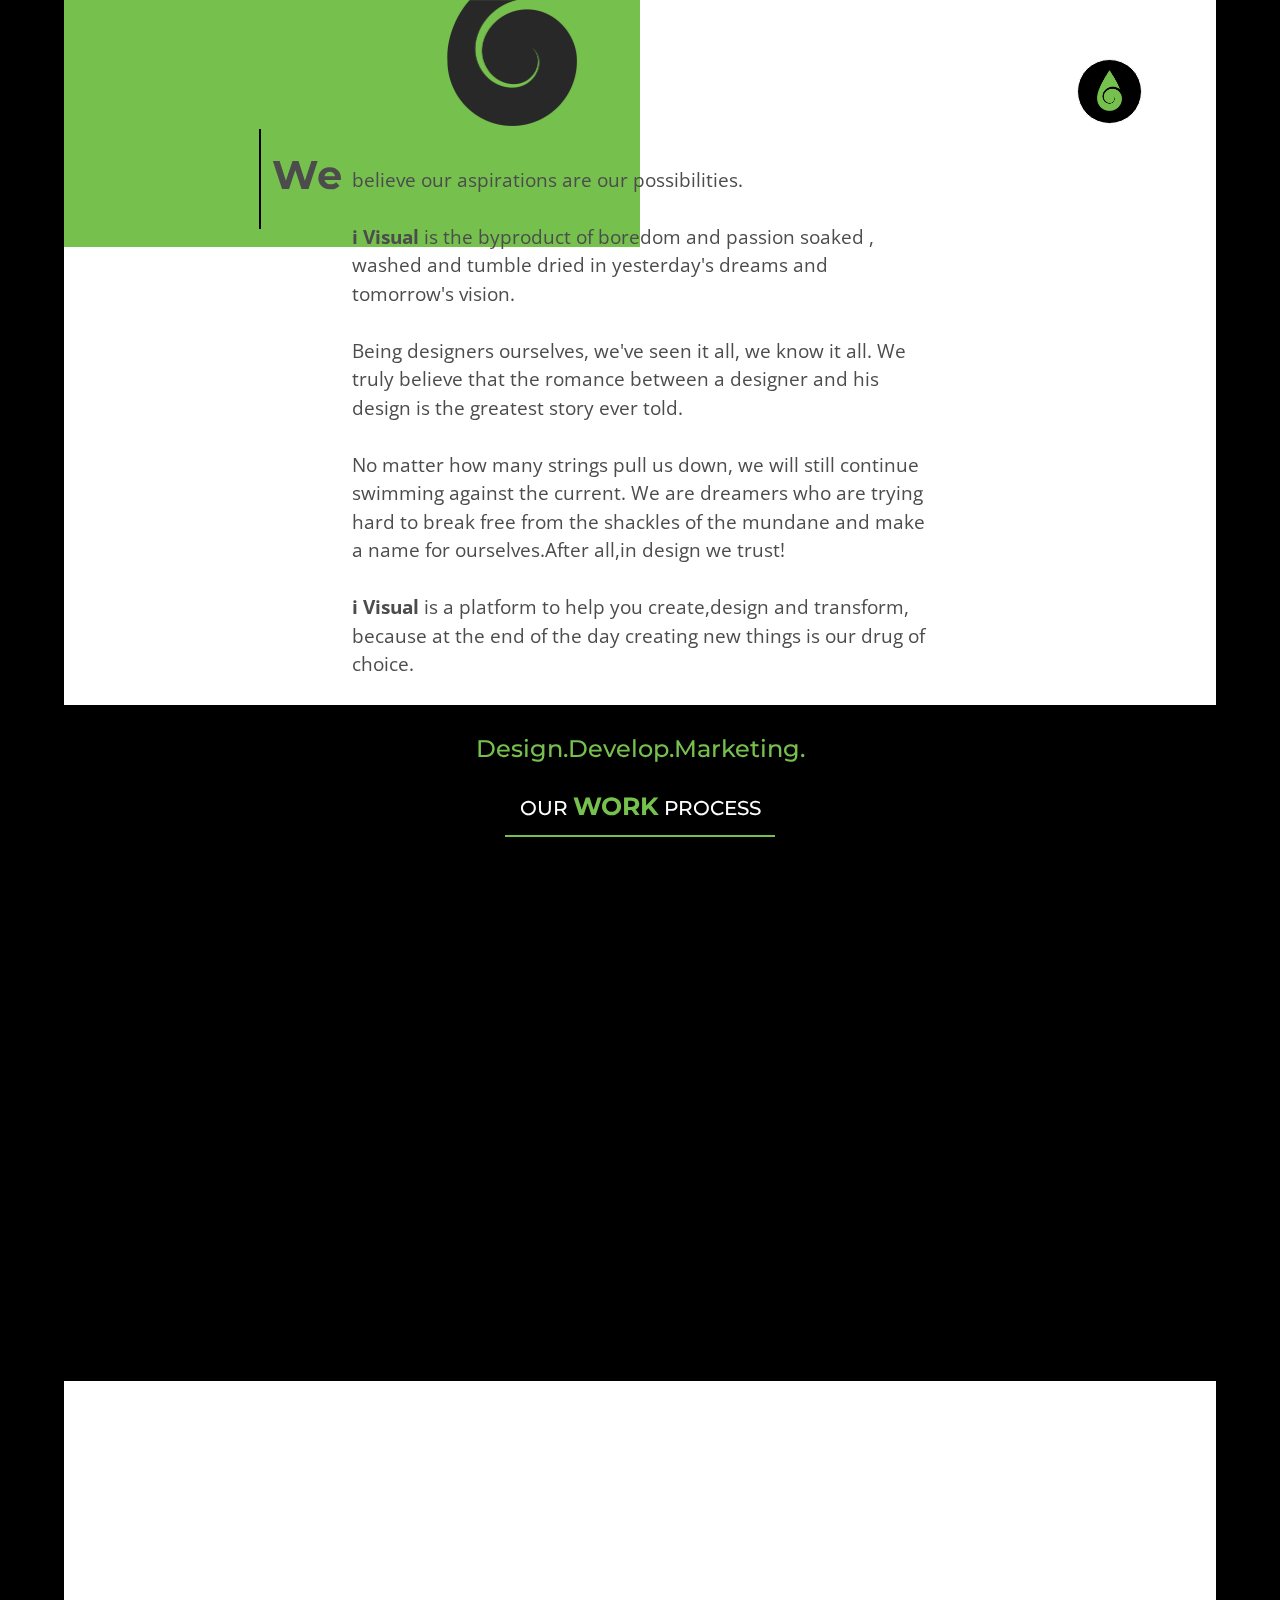
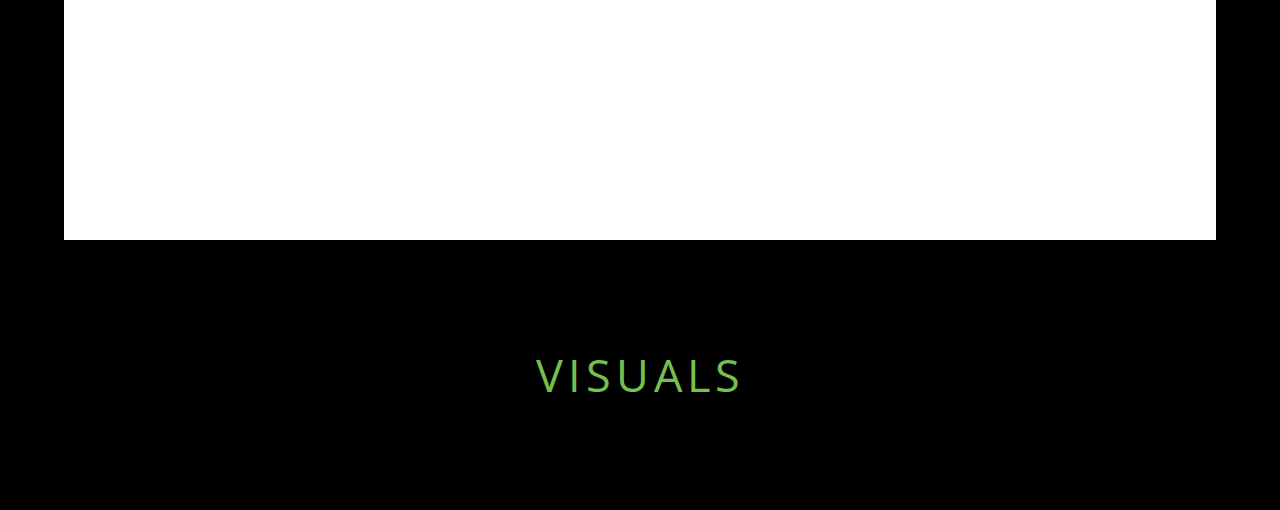
<file: about.html>
<html>
<head>
  <meta name="viewport" content="width=device-width, initial-scale=1.0">
  <title>I Visual | We do</title>

      <!-- favicon -->

<link rel="apple-touch-icon" sizes="180x180" href="images/apple-touch-icon.png">
<link rel="icon" type="image/png" sizes="32x32" href="images/favicon-32x32.png">
<link rel="icon" type="image/png" sizes="16x16" href="images/favicon-16x16.png">
<link rel="manifest" href="images/site.webmanifest">
<link rel="mask-icon" href="images/safari-pinned-tab.svg" color="#5bbad5">
<meta name="msapplication-TileColor" content="#da532c">
<meta name="theme-color" content="#ffffff"> 
  
  <!-- CSS -->
  <link rel="stylesheet" type="text/css" href="css/bootstrap.min.css">
  <link rel="stylesheet" type="text/css" href="css/style.css">
  <link rel="stylesheet" type="text/css" href="css/mediaquery.css">
  <link rel="stylesheet" type="text/css" href="css/animate.min.css">
  <link rel="stylesheet" type="text/css" href="https://stackpath.bootstrapcdn.com/font-awesome/4.7.0/css/font-awesome.min.css">
  <link rel="stylesheet" href="css/aos.css" />
  <link href="https://fonts.googleapis.com/css2?family=Roboto&display=swap" rel="stylesheet">
<link href="https://fonts.googleapis.com/css2?family=Open+Sans&display=swap" rel="stylesheet">
<link href="https://fonts.googleapis.com/css2?family=Montserrat&display=swap" rel="stylesheet">

  <style type="text/css">
  .close-btn {
    display: none;
  }
  
  .close-btn-visible {
    display: block;
  }
  
  .smalllogo {
    display: block;
  }
  
  .smalllogohide {
    display: none;
  }
  
  .main-btn {
    border: 1px solid #fff;
  }
  
  @media only screen and (min-device-width: 768px) and (max-device-width: 1024px) {
    .subbanner1 {
      width: 60%;
      padding-bottom: 70px;
    }
  }
  </style>
</head>

<body>
  <!--  BANNER  -->
  <div class="wedopage">
    <div id="scroll1" class="banner2">
      <div class="colouredbanner"></div> <img src="images/blackicon.png">
      <div data-aos="zoom-in" data-aos-duration="2000" class="subbanner1">
        <h1 class="we"><strong>We</strong></h1>
        <p>believe our aspirations are our possibilities.
          <br>
          <br> <strong>i Visual</strong> is the byproduct of boredom and passion soaked , washed and tumble dried in yesterday's dreams and tomorrow's vision.
          <br>
          <br> Being designers ourselves, we've seen it all, we know it all. We truly believe that the romance between a designer and his design is the greatest story ever told.
          <br>
          <br> No matter how many strings pull us down, we will still continue swimming against the current. We are dreamers who are trying hard to break free from the shackles of the mundane and make a name for ourselves.After all,in design we trust!
          <br>
          <br> <strong>i Visual</strong> is a platform to help you create,design and transform, because at the end of the day creating new things is our drug of choice. </p>
      </div>
    </div>
    <!--  WORKPROCESS CHART   -->
    <div id="scroll2" class="workbanner">
      <div data-aos="zoom-in" data-aos-duration="2000" class="work">
        <h4>Design.Develop.Marketing.</h4>
        <h5>OUR <b>WORK</b> PROCESS</h5>
        <div class="workborder"></div>
      </div>
      <div class="workprocess">
        <div class="container">
          <div class="row">
            <div data-aos="fade-right" data-aos-duration="2000" class="col-sm-6">
              <div class="brief">
                <h4>BRIEFING <img src="images/greenicon.png" style="width: 18px;height: 18px;position: relative;left: 23px;top: -3px;"></h4>
                <div class="hl1"></div>
                <p>i visual Makes a deep briefing about your vision and mission and also finds smooth way to travel through your dreams</p>
              </div>
              <div class="vl1"></div>
            </div>
            <div class="col-sm-6"> </div>
          </div>
        </div>
        <div class="container">
          <div class="row">
            <div class="col-sm-6"> </div>
            <div data-aos="fade-left" data-aos-duration="2000" class="col-sm-6">
              <div class="vl2"></div>
              <div class="design">
                <h4> <img src="images/greenicon.png" style="width: 18px;height: 18px;position: relative;left: -23px;top: -3px;">DESIGN</h4>
                <div class="hl2"></div>
                <p>Design is not just what it looks like and feels like. Design is how it works not only how it looks. </p>
              </div>
            </div>
          </div>
        </div>
        <div class="process2">
          <div class="container">
            <div class="row">
              <div data-aos="fade-right" data-aos-duration="2000" class="col-sm-6">
                <div class="develop">
                  <h4>DEVELOPMENT <img src="images/greenicon.png" style="width: 18px;height: 18px;position: relative;left: 22px;top: -3px;"></h4>
                  <div class="hl3"></div>
                  <p>Combination of 0's and 1's changed this world, join i visual and visualize your own combination of 0's and 1's. Make your world. </p>
                </div>
                <div class="vl3"></div>
              </div>
              <div class="col-sm-6"> </div>
            </div>
          </div>
          <div class="container">
            <div class="row">
              <div class="col-sm-6"> </div>
              <div data-aos="fade-left" data-aos-duration="2000" class="col-sm-6">
                <div class="all">
                  <h4> <img src="images/greenicon.png" style="width: 18px;height: 18px;position: relative;left: -23px;top: -3px;">ALL DONE</h4>
                  <p>Our output is what going to be a charger for your dreams. Lets hold our hands it sounds good. </p>
                </div>
              </div>
            </div>
          </div>
        </div>
      </div>
    </div>
    <!--  OUR WORKS  -->
    <div id="scroll3">
      <div class="detailsbanner">
        <div data-aos="zoom-in" data-aos-duration="2000" class="details1">
          <div class="colourbanner"></div>
          <h1>Do</h1>
          <div class="detailsborder"></div>
          <p>use design thinking and technology to create innovative, human-centered, experiences enabling our customers to achieve their business objectives.No matter the industry, device, objective or technology platform.</strong>
          </p>
        </div>
        <div class="ourworks">
          <div class="container">
            <div class="row">
              <div data-aos="fade-right" data-aos-duration="2000" class="col-sm-6">
                <div class="designworks">
                  <h4><strong>DESIGNING</strong></h4>
                  <ul>
                    <li>LOGO / BRAND IDENTITY -</li>
                    <li>DIGITAL BRANDING -</li>
                    <li>UI /UX -</li>
                    <li>CGI -</li>
                  </ul>
                </div> <img src="images/greenicon.png"> </div>
              <div data-aos="fade-left" data-aos-duration="2000" class="col-sm-6">
                <div class="developworks">
                  <h4><strong>DEVELOPMENT</strong></h4>
                  <ul>
                    <li>- WEB SITE</li>
                    <li>- WEB APPLICATION</li>
                    <li>- MOBILE APPLICATION</li>
                    <li>- ECOMMERCE</li>
                  </ul>
                </div>
              </div>
            </div>
          </div>
        </div>
      </div>
      <!--  CONTACT US   -->
      <div class="contactus">
        <div class="circletext"> <span>C</span> <span>O</span> <span>N</span> <span>T</span> <span>A</span> <span>C</span> <span>T</span> <span>U</span> <span>S</span> </div>
        <a href="contact.html"><img src="images/greenicon.png"></a>
      </div>
    </div>
    <!-- FOOTER -->
    <div class="aboutusfooter">
      <p><a href="visuals.html" class="footertext">VISUALS</a></p>
      <!-- <div class="visualborder"></div> --></div>
  </div>
  <!--     MENU BUTTON   -->
  <div id="menu" class="menu-btn">
    <div class="main-btn"></div>
    <div class="close-btn"></div>
    <div class="smalllogo"> </div>
  </div>
  <!--  MENU-BTN    -->
  <div class="menu-banner">
    <div id="banner" class="banner1">
      <div id="main" class="home">
        <div class="logo"> <img class="mainlogo" src="images/logo.png" alt="Ivisual"> <img class="sublogo" src="images/logo1.png" alt="Ivisual"> </div>
      </div>
    </div>
    <!-- NAVBAR  -->
    <div class="menu">
      <!-- Links -->
      <ul class="navbar-nav">
        <li class="nav-item"> <a class="nav-link" href="index.html">HOME</a> </li>
        <li class="active" class="nav-item"> <a class="nav-link" href="about.html">WE DO</a> </li>
        <li class="nav-item"> <a class="nav-link" href="visuals.html">VISUALS</a> </li>
        <li class="nav-item"> <a class="nav-link" href="contact.html">CONTACT US</a> </li>
      </ul>
      <div class="socialmedias">
        <ul>
          <!-- <a href="#"><li><i class="fa fa-behance-square" aria-hidden="true"></i></li></a>
 -->
          <a href="https://www.instagram.com/ivisual.in/">
            <li><i class="fa fa-instagram" aria-hidden="true"></i></li>
          </a>
          <a href="https://www.facebook.com/ivisual.in">
            <li><i class="fa fa-facebook-official" aria-hidden="true"></i></li>
          </a>
          <a href="https://www.linkedin.com/company/ivisualin">
            <li><i class="fa fa-linkedin-square" aria-hidden="true"></i></li>
          </a>
        </ul>
      </div>
    </div>
  </div>
  <!-- SCRIPTS -->
  <script src="js/jquery.min.js" ></script>
  <script src = "js/bootstrap.min.js"></script>
  <script src="js/aos.js"></script>
  <script>
  AOS.init();
  </script>
  <script type="text/javascript">
  $(document).ready(function() {
    $('.menu-btn').on('click', function() {
      $('.menu').toggleClass('visible');
      $('.menu-btn').toggleClass('visible1');
      $('.home').toggleClass('visible2');
      $('.banner1').toggleClass('hide2');
      $('.banner1').toggleClass('homepage');
      $('.main-btn').toggleClass('homepage1');
      $('.wedopage').toggleClass('wedopagehide');
      $('.menu-banner').toggleClass('menu-bannervisible');
      $('.mainlogo').toggleClass('mainlogohide');
      $('.sublogo').toggleClass('sublogovisible');
      $('.smalllogo').toggleClass('smalllogohide');
      $('.close-btn').toggleClass('close-btn-visible');
    });
  });
  </script>
  <script type="text/javascript">
  $(window).scroll(function() {
    $("#scroll1").stop().animate({
      backgroundColor: $(window).scrollTop() > 0 ? '#fff' : '#fff',
    }, 1000);
  });
  $(window).scroll(function() {
    $("#scroll2").stop().animate({
      backgroundColor: $(window).scrollTop() > 300 ? '#000' : '#fff',
    }, 1500);
  });
  $(window).scroll(function() {
    $("#scroll3").stop().animate({
      backgroundColor: $(window).scrollTop() > 800 ? '#fff' : '#000',
    }, 1500);
  });
  // JavaScript Document
  (function(d) {
    d.each(["backgroundColor", "borderBottomColor", "borderLeftColor", "borderRightColor", "borderTopColor", "color", "outlineColor"], function(f, e) {
      d.fx.step[e] = function(g) {
        if(!g.colorInit) {
          g.start = c(g.elem, e);
          g.end = b(g.end);
          g.colorInit = true
        }
        g.elem.style[e] = "rgb(" + [Math.max(Math.min(parseInt((g.pos * (g.end[0] - g.start[0])) + g.start[0]), 255), 0), Math.max(Math.min(parseInt((g.pos * (g.end[1] - g.start[1])) + g.start[1]), 255), 0), Math.max(Math.min(parseInt((g.pos * (g.end[2] - g.start[2])) + g.start[2]), 255), 0)].join(",") + ")"
      }
    });

    function b(f) {
      var e;
      if(f && f.constructor == Array && f.length == 3) {
        return f
      }
      if(e = /rgb\(\s*([0-9]{1,3})\s*,\s*([0-9]{1,3})\s*,\s*([0-9]{1,3})\s*\)/.exec(f)) {
        return [parseInt(e[1]), parseInt(e[2]), parseInt(e[3])]
      }
      if(e = /rgb\(\s*([0-9]+(?:\.[0-9]+)?)\%\s*,\s*([0-9]+(?:\.[0-9]+)?)\%\s*,\s*([0-9]+(?:\.[0-9]+)?)\%\s*\)/.exec(f)) {
        return [parseFloat(e[1]) * 2.55, parseFloat(e[2]) * 2.55, parseFloat(e[3]) * 2.55]
      }
      if(e = /#([a-fA-F0-9]{2})([a-fA-F0-9]{2})([a-fA-F0-9]{2})/.exec(f)) {
        return [parseInt(e[1], 16), parseInt(e[2], 16), parseInt(e[3], 16)]
      }
      if(e = /#([a-fA-F0-9])([a-fA-F0-9])([a-fA-F0-9])/.exec(f)) {
        return [parseInt(e[1] + e[1], 16), parseInt(e[2] + e[2], 16), parseInt(e[3] + e[3], 16)]
      }
      if(e = /rgba\(0, 0, 0, 0\)/.exec(f)) {
        return a.transparent
      }
      return a[d.trim(f).toLowerCase()]
    }

    function c(g, e) {
      var f;
      do {
        f = d.css(g, e);
        if(f != "" && f != "transparent" || d.nodeName(g, "body")) {
          break
        }
        e = "backgroundColor"
      } while (g = g.parentNode);
      return b(f)
    }
    var a = {
      aqua: [0, 255, 255],
      azure: [240, 255, 255],
      beige: [245, 245, 220],
      black: [0, 0, 0],
      blue: [0, 0, 255],
      brown: [165, 42, 42],
      cyan: [0, 255, 255],
      darkblue: [0, 0, 139],
      darkcyan: [0, 139, 139],
      darkgrey: [169, 169, 169],
      darkgreen: [0, 100, 0],
      darkkhaki: [189, 183, 107],
      darkmagenta: [139, 0, 139],
      darkolivegreen: [85, 107, 47],
      darkorange: [255, 140, 0],
      darkorchid: [153, 50, 204],
      darkred: [139, 0, 0],
      darksalmon: [233, 150, 122],
      darkviolet: [148, 0, 211],
      fuchsia: [255, 0, 255],
      gold: [255, 215, 0],
      green: [0, 128, 0],
      indigo: [75, 0, 130],
      khaki: [240, 230, 140],
      lightblue: [173, 216, 230],
      lightcyan: [224, 255, 255],
      lightgreen: [144, 238, 144],
      lightgrey: [211, 211, 211],
      lightpink: [255, 182, 193],
      lightyellow: [255, 255, 224],
      lime: [0, 255, 0],
      magenta: [255, 0, 255],
      maroon: [128, 0, 0],
      navy: [0, 0, 128],
      olive: [128, 128, 0],
      orange: [255, 165, 0],
      pink: [255, 192, 203],
      purple: [128, 0, 128],
      violet: [128, 0, 128],
      red: [255, 0, 0],
      silver: [192, 192, 192],
      white: [255, 255, 255],
      yellow: [255, 255, 0],
      transparent: [255, 255, 255]
    }
  })(jQuery);
  </script>
</body>

</html>
</file>
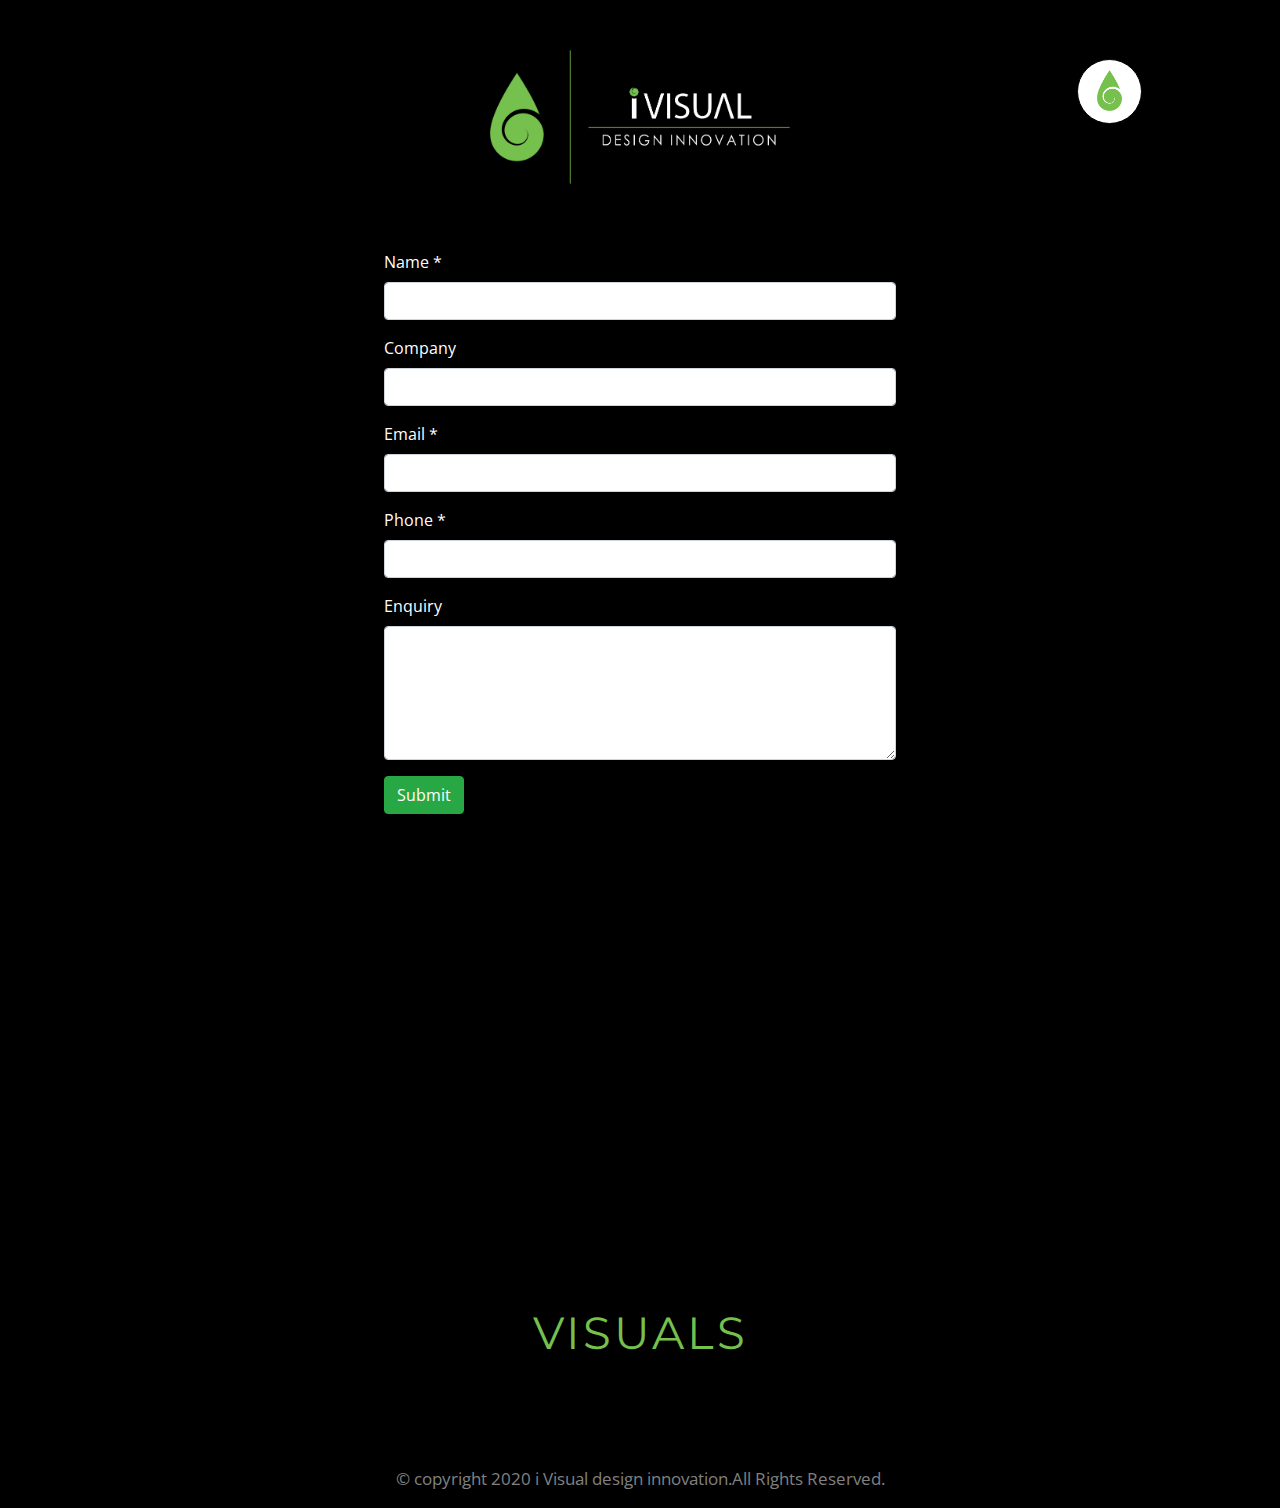
<file: contact.html>
<html>
<head>
  <meta name="viewport" content="width=device-width, initial-scale=1.0">
  <title>I Visual | Contact Us</title>

      <!-- favicon -->

<link rel="apple-touch-icon" sizes="180x180" href="images/apple-touch-icon.png">
<link rel="icon" type="image/png" sizes="32x32" href="images/favicon-32x32.png">
<link rel="icon" type="image/png" sizes="16x16" href="images/favicon-16x16.png">
<link rel="manifest" href="images/site.webmanifest">
<link rel="mask-icon" href="images/safari-pinned-tab.svg" color="#5bbad5">
<meta name="msapplication-TileColor" content="#da532c">
<meta name="theme-color" content="#ffffff"> 
  
  <!-- CSS -->
  <link rel="stylesheet" type="text/css" href="css/bootstrap.min.css">
  <link rel="stylesheet" type="text/css" href="css/style.css">
  <link rel="stylesheet" type="text/css" href="css/mediaquery.css">
  <link rel="stylesheet" type="text/css" href="css/animate.min.css">
  <link rel="stylesheet" type="text/css" href="https://stackpath.bootstrapcdn.com/font-awesome/4.7.0/css/font-awesome.min.css">
  <link rel="stylesheet" href="css/aos.css" />
  <link href="https://fonts.googleapis.com/css2?family=Roboto&display=swap" rel="stylesheet">
<link href="https://fonts.googleapis.com/css2?family=Open+Sans&display=swap" rel="stylesheet">
<link href="https://fonts.googleapis.com/css2?family=Montserrat&display=swap" rel="stylesheet">

  <style type="text/css">
  body {
    background: #000;
  }
  
  .contactpage {
    display: block;
  }
  
  .contactpagehide {
    display: none;
  }
  
  .main-btn {
    background: #fff;
  }
  
  .close-btn {
    display: none;
  }
  
  .close-btn-visible {
    display: block;
  }
  
  .smalllogo {
    display: block;
  }
  
  .smalllogohide {
    display: none;
  }
  </style>
</head>

<body>
  <!--  BANNER  -->
  <div class="contactpage">
    <div class="contactlogo"> <img src="images/logo1.png"> </div>
    <!--    CONTACT-FORM  -->
    <div class="contact-form">
      <form action="mail.php" method="post">
        <div class="form-group">
          <label for="name">Name *</label>
          <input type="text" class="form-control" placeholder="" name="name" required> </div>
        <div class="form-group">
          <label for="company">Company</label>
          <input type="text" class="form-control" placeholder="" name="company" > </div>
        <div class="form-group">
          <label for="email">Email *</label>
          <input type="email" class="form-control" placeholder="" name="email" required> </div>
        <div class="form-group">
          <label for="phone">Phone *</label>
          <input type="number" class="form-control" placeholder="" name="phone" required> </div>
        <div class="form-group">
          <label for="comment">Enquiry</label>
          <textarea class="form-control" rows="5" name="comment" ></textarea>
        </div>
        <button type="submit" name="submit" class="btn btn-success">Submit</button>
      </form>
    </div>
    <!--  ADDRESS BANNER    -->
    <div data-aos="fade-up" data-aos-duration="2000" class="addressbanner">
      <div class="contactdetails">
        <p>+91 8610181892</p>
        <p>hello@ivisual.in</p>
      </div>
      <div class="addressdetails">
        <p>
          KSRCE (F Block),<br> 
          KSR Kalvi Nagar,<br> 
          Tiruchengode-637215,<br>
          Tamilnadu,India. </p>
      </div>
      <div class="followus">
        <h5>Follow Us</h5>
        <div class="socialmedia">
 <ul>
          <!-- <a href="#"><li><i class="fa fa-behance-square" aria-hidden="true"></i></li></a>
 -->
          <a href="https://www.instagram.com/ivisual.in/">
            <li><i class="fa fa-instagram" aria-hidden="true"></i></li>
          </a>
          <a href="https://www.facebook.com/ivisual.in">
            <li><i class="fa fa-facebook-official" aria-hidden="true"></i></li>
          </a>
          <a href="https://www.linkedin.com/company/ivisualin">
            <li><i class="fa fa-linkedin-square" aria-hidden="true"></i></li>
          </a>
        </ul>     
        </div>
      </div>
    </div>
    <div class="visualbanner"> <a class="contactfootertext" href="visuals.html">VISUALS</a> </div>
    <!-- FOOTER    -->
    <div class="footer">
      <p>&copy copyright 2020 i Visual design innovation.All Rights Reserved.</p>
    </div>
  </div>
  <!--  MENU-BTN    -->
  <div id="menu" class="menu-btn">
    <div class="main-btn"></div>
    <div class="close-btn"></div>
    <div class="smalllogo"> </div>
  </div>
  <div class="menu-banner">
    <div id="banner" class="banner1">
      <div id="main" class="home">
        <div class="logo"> <img class="mainlogo" src="images/logo.png" alt="Ivisual"> <img class="sublogo" src="images/logo1.png" alt="Ivisual"> </div>
      </div>
    </div>
    <!-- NAVBAR  -->
    <div class="menu">
      <!-- Links -->
      <ul class="navbar-nav">
        <li class="nav-item"> <a class="nav-link" href="index.html">HOME</a> </li>
        <li class="nav-item"> <a class="nav-link" href="about.html">WE DO</a> </li>
        <li class="nav-item"> <a class="nav-link" href="visuals.html">VISUALS</a> </li>
        <li class="active" class="nav-item"> <a class="nav-link" href="contact.html">CONTACT US</a> </li>
      </ul>
      <div class="socialmedias">
        <ul>
          <!-- <a href="#"><li><i class="fa fa-behance-square" aria-hidden="true"></i></li></a>
 -->
          <a href="https://www.instagram.com/ivisual.in/">
            <li><i class="fa fa-instagram" aria-hidden="true"></i></li>
          </a>
          <a href="https://www.facebook.com/ivisual.in">
            <li><i class="fa fa-facebook-official" aria-hidden="true"></i></li>
          </a>
          <a href="https://www.linkedin.com/company/ivisualin">
            <li><i class="fa fa-linkedin-square" aria-hidden="true"></i></li>
          </a>
        </ul>     

      </div>
    </div>
  </div>
  <!-- SCRIPTS -->
  <script src="js/jquery.min.js" ></script>
  <script src = "js/bootstrap.min.js"></script>
  <script src="js/aos.js"></script>
  <script>
  AOS.init();
  </script>
  <script type="text/javascript">
  $(document).ready(function() {
    $('.menu-btn').on('click', function() {
      $('.menu').toggleClass('visible');
      $('.menu-btn').toggleClass('visible1');
      $('.home').toggleClass('visible2');
      $('.banner1').toggleClass('hide2');
      $('.banner1').toggleClass('homepage');
      $('.main-btn').toggleClass('homepage1');
      $('.wedopage').toggleClass('wedopagehide');
      $('.menu-banner').toggleClass('menu-bannervisible');
      $('.mainlogo').toggleClass('mainlogohide');
      $('.sublogo').toggleClass('sublogovisible');
      $('.contactpage').toggleClass('contactpagehide');
      $('.smalllogo').toggleClass('smalllogohide');
      $('.close-btn').toggleClass('close-btn-visible');
    });
  });
  </script>
</body>

</html>
</file>
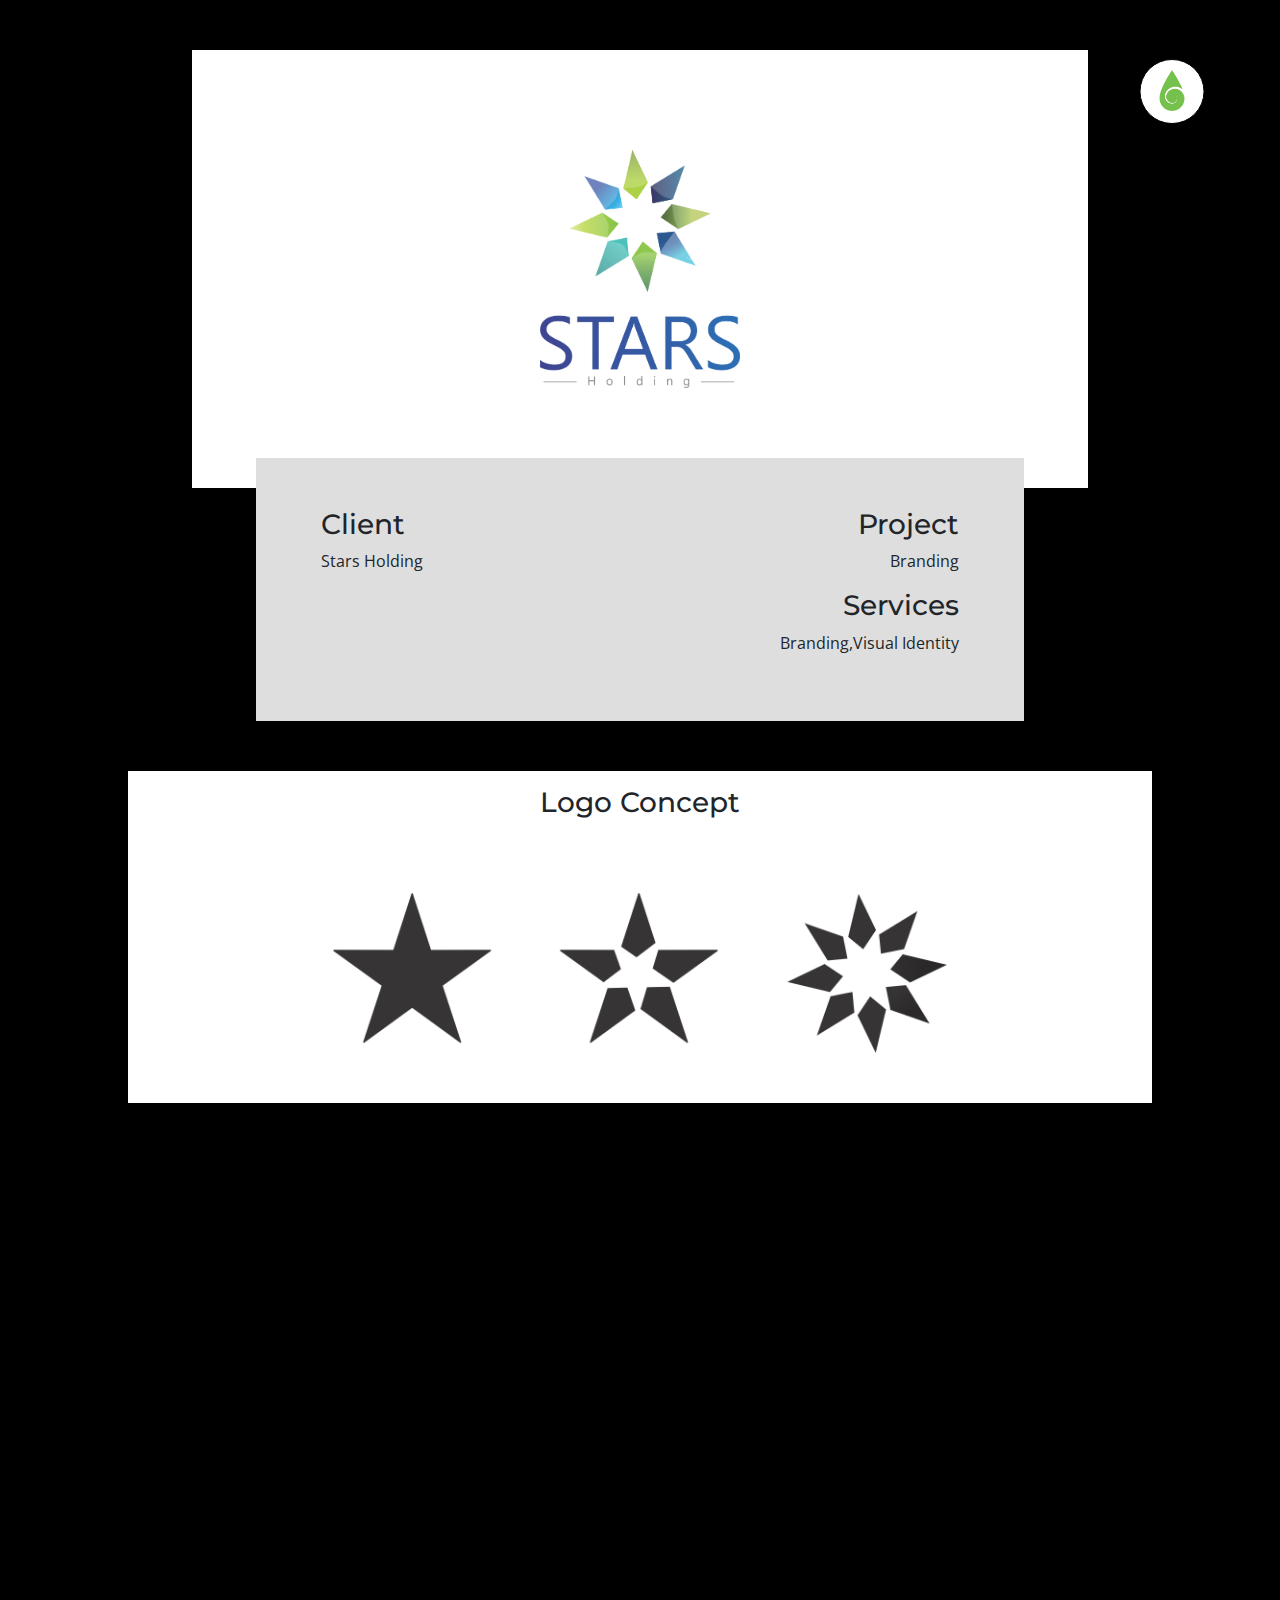
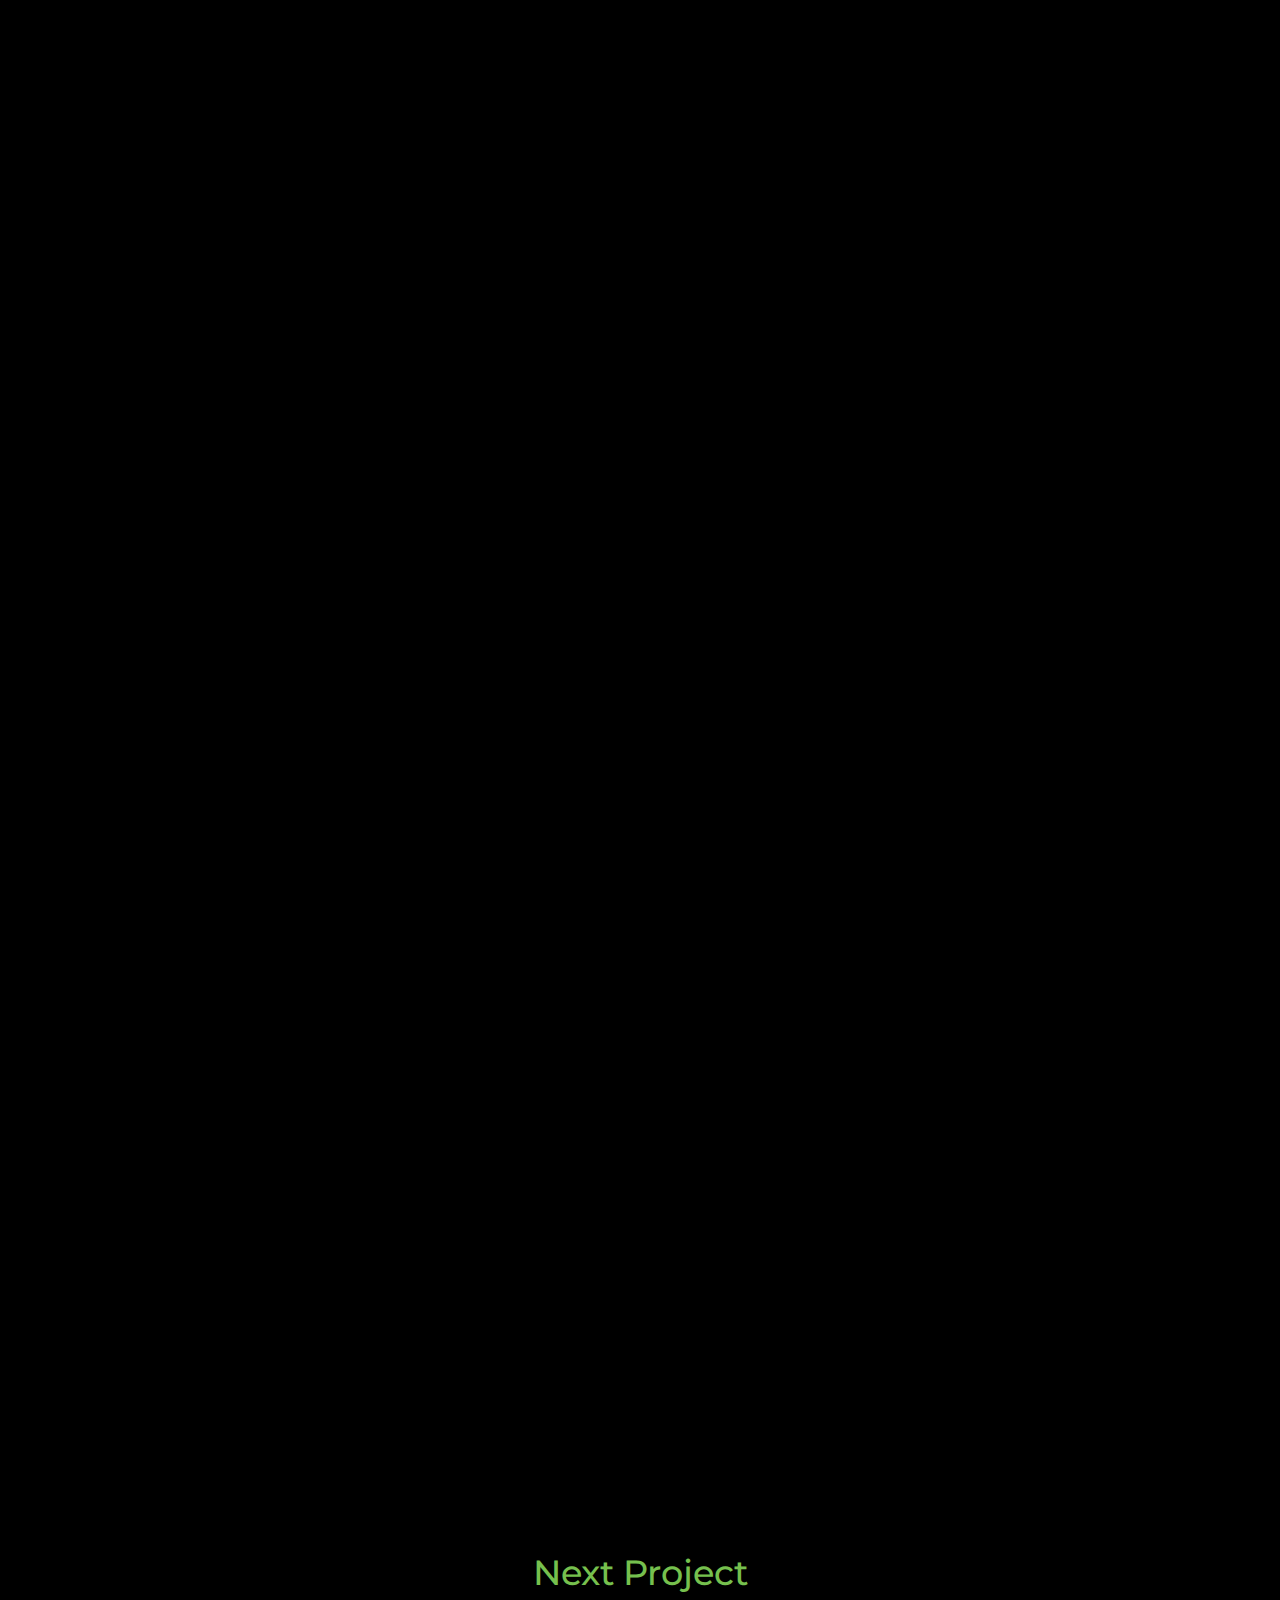
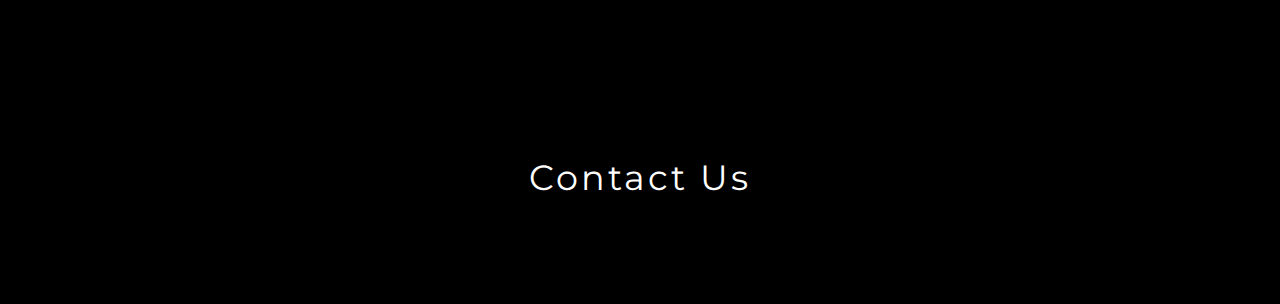
<file: project1.html>
<html>
<head>
  <meta name="viewport" content="width=device-width, initial-scale=1.0">
  <title>I Visual | Stars Holding </title>

      <!-- favicon -->

<link rel="apple-touch-icon" sizes="180x180" href="images/apple-touch-icon.png">
<link rel="icon" type="image/png" sizes="32x32" href="images/favicon-32x32.png">
<link rel="icon" type="image/png" sizes="16x16" href="images/favicon-16x16.png">
<link rel="manifest" href="images/site.webmanifest">
<link rel="mask-icon" href="images/safari-pinned-tab.svg" color="#5bbad5">
<meta name="msapplication-TileColor" content="#da532c">
<meta name="theme-color" content="#ffffff"> 
  
  <!--   CSS  -->
  <link rel="stylesheet" type="text/css" href="css/bootstrap.min.css">
  <link rel="stylesheet" type="text/css" href="css/style.css">
  <link rel="stylesheet" type="text/css" href="css/mediaquery.css">
  <link rel="stylesheet" type="text/css" href="css/animate.min.css">
  <link rel="stylesheet" type="text/css" href="https://stackpath.bootstrapcdn.com/font-awesome/4.7.0/css/font-awesome.min.css">
  <link rel="stylesheet" href="css/aos.css" />
    <link href="https://fonts.googleapis.com/css2?family=Roboto&display=swap" rel="stylesheet">
<link href="https://fonts.googleapis.com/css2?family=Open+Sans&display=swap" rel="stylesheet">
<link href="https://fonts.googleapis.com/css2?family=Montserrat&display=swap" rel="stylesheet">

  <style type="text/css">
  body {
    background: #000;
  }
  
  .main-btn {
    background: #fff;
  }
  
  .menu-btn {
    top: 10%;
    position: fixed;
    cursor: pointer;
    right: 5%;
    transform: translate(-95%, -90%);
  }
  
  .menu-btn.visible1 {
    top: 10%;
    right: 5%;
    transform: translate(-95%, -90%);
  }
  
  .close-btn {
    display: none;
  }
  
  .close-btn-visible {
    display: block;
  }
  
  .smalllogo {
    display: block;
  }
  
  .smalllogohide {
    display: none;
  }
  
  @media (max-width: 768px) {
    .menu-btn {
      display: inline-block;
      vertical-align: middle;
      width: 30px;
      cursor: pointer;
      margin: 0px;
      top: 85%;
      position: fixed;
      cursor: pointer;
      left: 85%;
      transform: translate(-15%, -15%);
    }
    .menu-btn.visible1 {
      top: 85%;
      left: 85%;
      transform: translate(-15%, -15%);
    }
  }
  </style>
</head>

<body>
  <div class="visualpage">
    <div class="projectheader"> <img src="images/projects/Stars/Starholding.png" alt="logo"> </div>
    <div class="card1">
      <div class="customerdetails">
        <div class="container">
          <div class="row">
            <div data-aos="fade-right" data-aos-duration="2000" class="col-sm-6">
              <h3>Client</h3>
              <p>Stars Holding</p>
            </div>
            <div data-aos="fade-left" data-aos-duration="2000" class="col-sm-6 right">
              <h3>Project</h3>
              <p>Branding</p>
            </div>
          </div>
        </div>
        <div class="container">
          <div class="row">
            <div class="col-sm-6"> </div>
            <div data-aos="fade-left" data-aos-duration="2000" class="col-sm-6 right">
              <h3>Services</h3>
              <p>Branding,Visual Identity</p>
            </div>
          </div>
        </div>
      </div>
    </div>
    <div  class="logocolorconcept">
      <div data-aos="fade-right" data-aos-duration="2000" class="logoconcept">
        <h3>Logo Concept</h3> <img src="images/projects/Stars/Logoprocess.png" alt="Logoprocess"> </div>
      <div data-aos="fade-left" data-aos-duration="2000" class="colorconcept">
        <h3>Color Palette</h3> <img src="images/projects/Stars/Colors.png" alt="Colors"> </div>
    </div>
    <div data-aos="zoom-in" data-aos-duration="2000" class="starsimages"> <img src="images/projects/Stars/Star3.jpg" alt="stars"> </div>
    <div data-aos="fade-up" data-aos-duration="2000" class="brandingimage"> <img src="images/projects/Stars/Branding.jpg" alt="Branding"> </div>
    <div class="nextproject"> <a href="project2.html"><h1>Next Project</h1></a> </div>
    <div class="contactfooter"> <a class="visualfootertext" href="contact.html">Contact Us</a> </div>
    </div>
  <!--  MENU-BTN    -->
  <div id="menu" class="menu-btn">
    <div class="main-btn"></div>
    <div class="close-btn"></div>
    <div class="smalllogo"> </div>
  </div>
  <div class="menu-banner">
    <div id="banner" class="banner1">
      <div id="main" class="home">
        <div class="logo"> <img class="mainlogo" src="images/logo.png" alt="Ivisual"> <img class="sublogo" src="images/logo1.png" alt="Ivisual"> </div>
      </div>
    </div>
    <!-- NAVBAR  -->
    <div class="menu">
      <!-- Links -->
      <ul class="navbar-nav">
        <li class="nav-item"> <a class="nav-link" href="index.html">HOME</a> </li>
        <li class="nav-item"> <a class="nav-link" href="about.html">WE DO</a> </li>
        <li class="active" class="nav-item"> <a class="nav-link" href="visuals.html">VISUALS</a> </li>
        <li class="nav-item"> <a class="nav-link" href="contact.html">CONTACT US</a> </li>
      </ul>
      <div class="socialmedias">
        <ul>
          <!-- <a href="#"><li><i class="fa fa-behance-square" aria-hidden="true"></i></li></a>
 -->
          <a href="https://www.instagram.com/ivisual.in/">
            <li><i class="fa fa-instagram" aria-hidden="true"></i></li>
          </a>
          <a href="https://www.facebook.com/ivisual.in">
            <li><i class="fa fa-facebook-official" aria-hidden="true"></i></li>
          </a>
          <a href="https://www.linkedin.com/company/ivisualin">
            <li><i class="fa fa-linkedin-square" aria-hidden="true"></i></li>
          </a>
        </ul>
      </div>
    </div>
  </div>
  <!-- SCRIPTS -->
  <script src="js/jquery.min.js" ></script>
  <script src = "js/bootstrap.min.js"></script>
  <script src="js/aos.js"></script>
  <script>
  AOS.init();
  </script>
  <script type="text/javascript">
  $(document).ready(function() {
    $('.menu-btn').on('click', function() {
      $('.menu').toggleClass('visible');
      $('.menu-btn').toggleClass('visible1');
      $('.home').toggleClass('visible2');
      $('.banner1').toggleClass('hide2');
      $('.banner1').toggleClass('homepage');
      $('.main-btn').toggleClass('homepage1');
      $('.menu-banner').toggleClass('menu-bannervisible');
      $('.visualpage').toggleClass('visualpagehide');
      $('.mainlogo').toggleClass('mainlogohide');
      $('.sublogo').toggleClass('sublogovisible');
      $('.smalllogo').toggleClass('smalllogohide');
      $('.close-btn').toggleClass('close-btn-visible');
    });
  });
  </script>
</body>

</html>
</file>
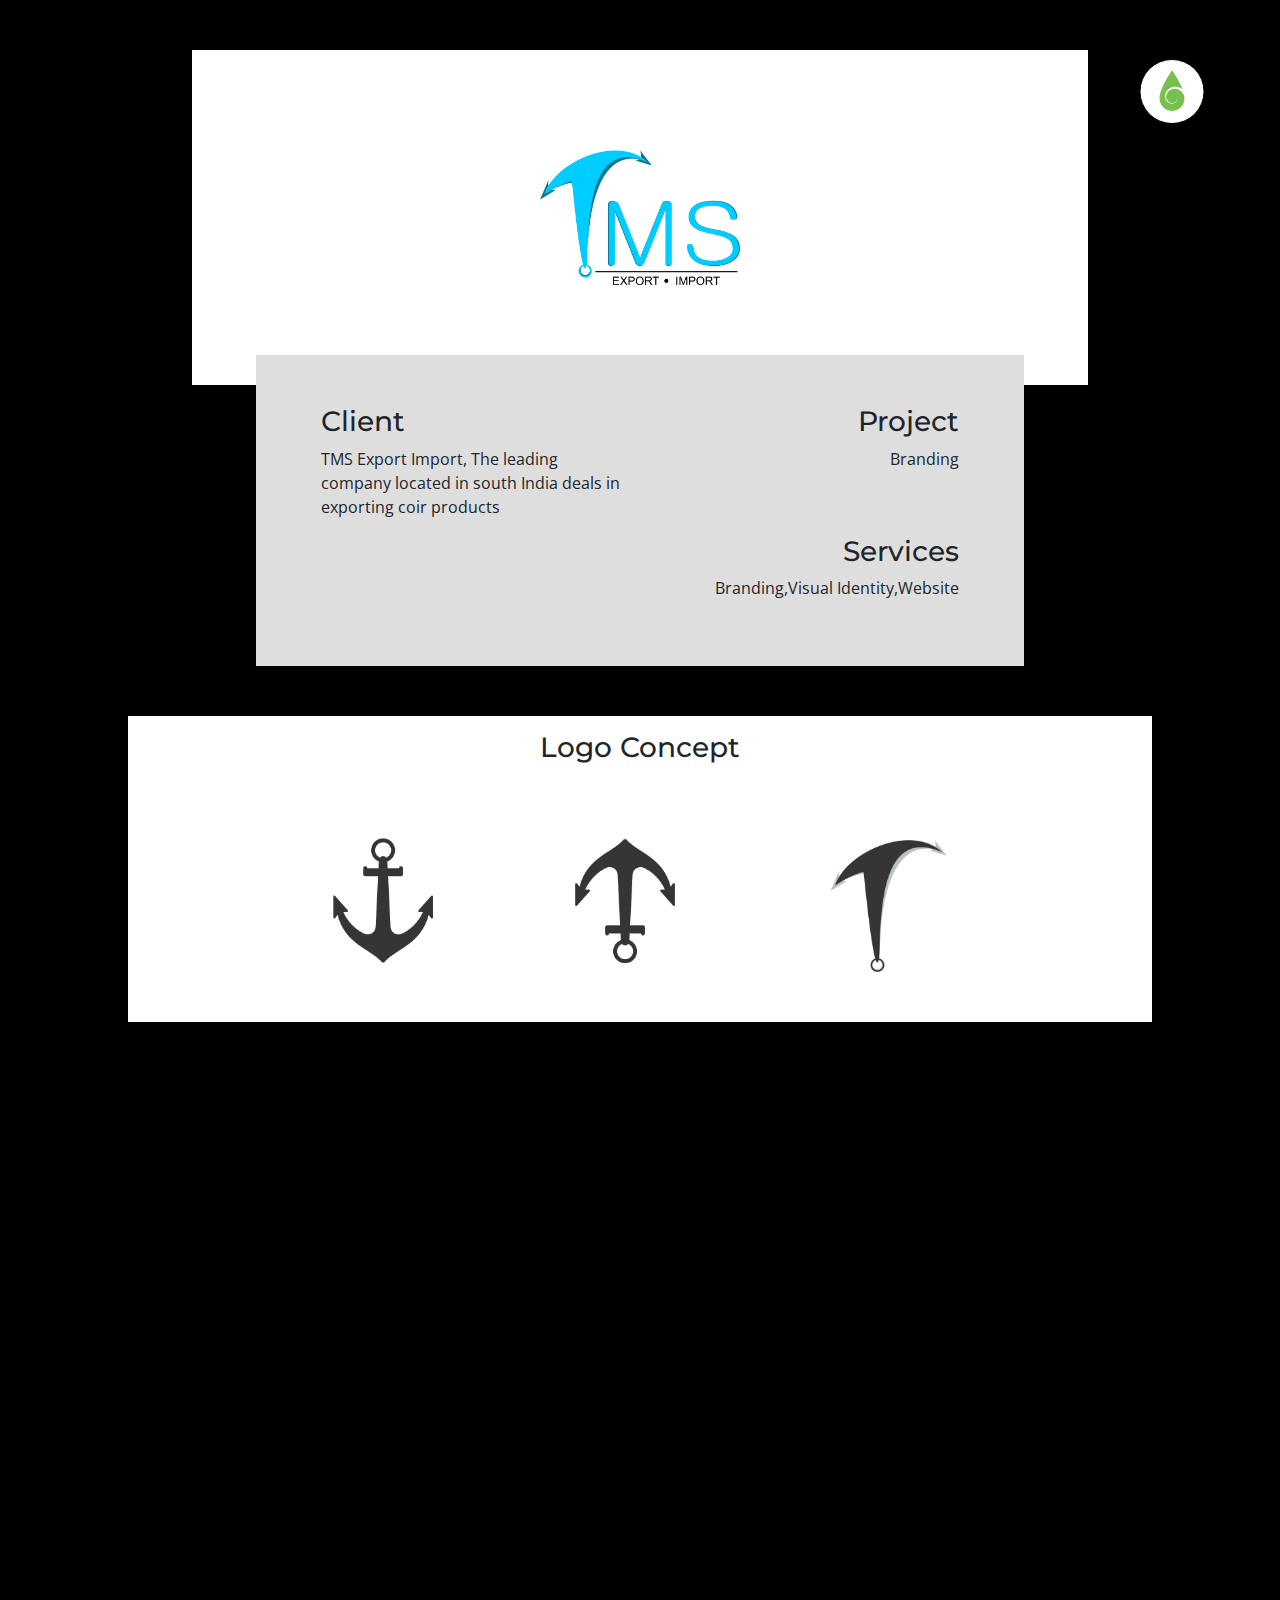
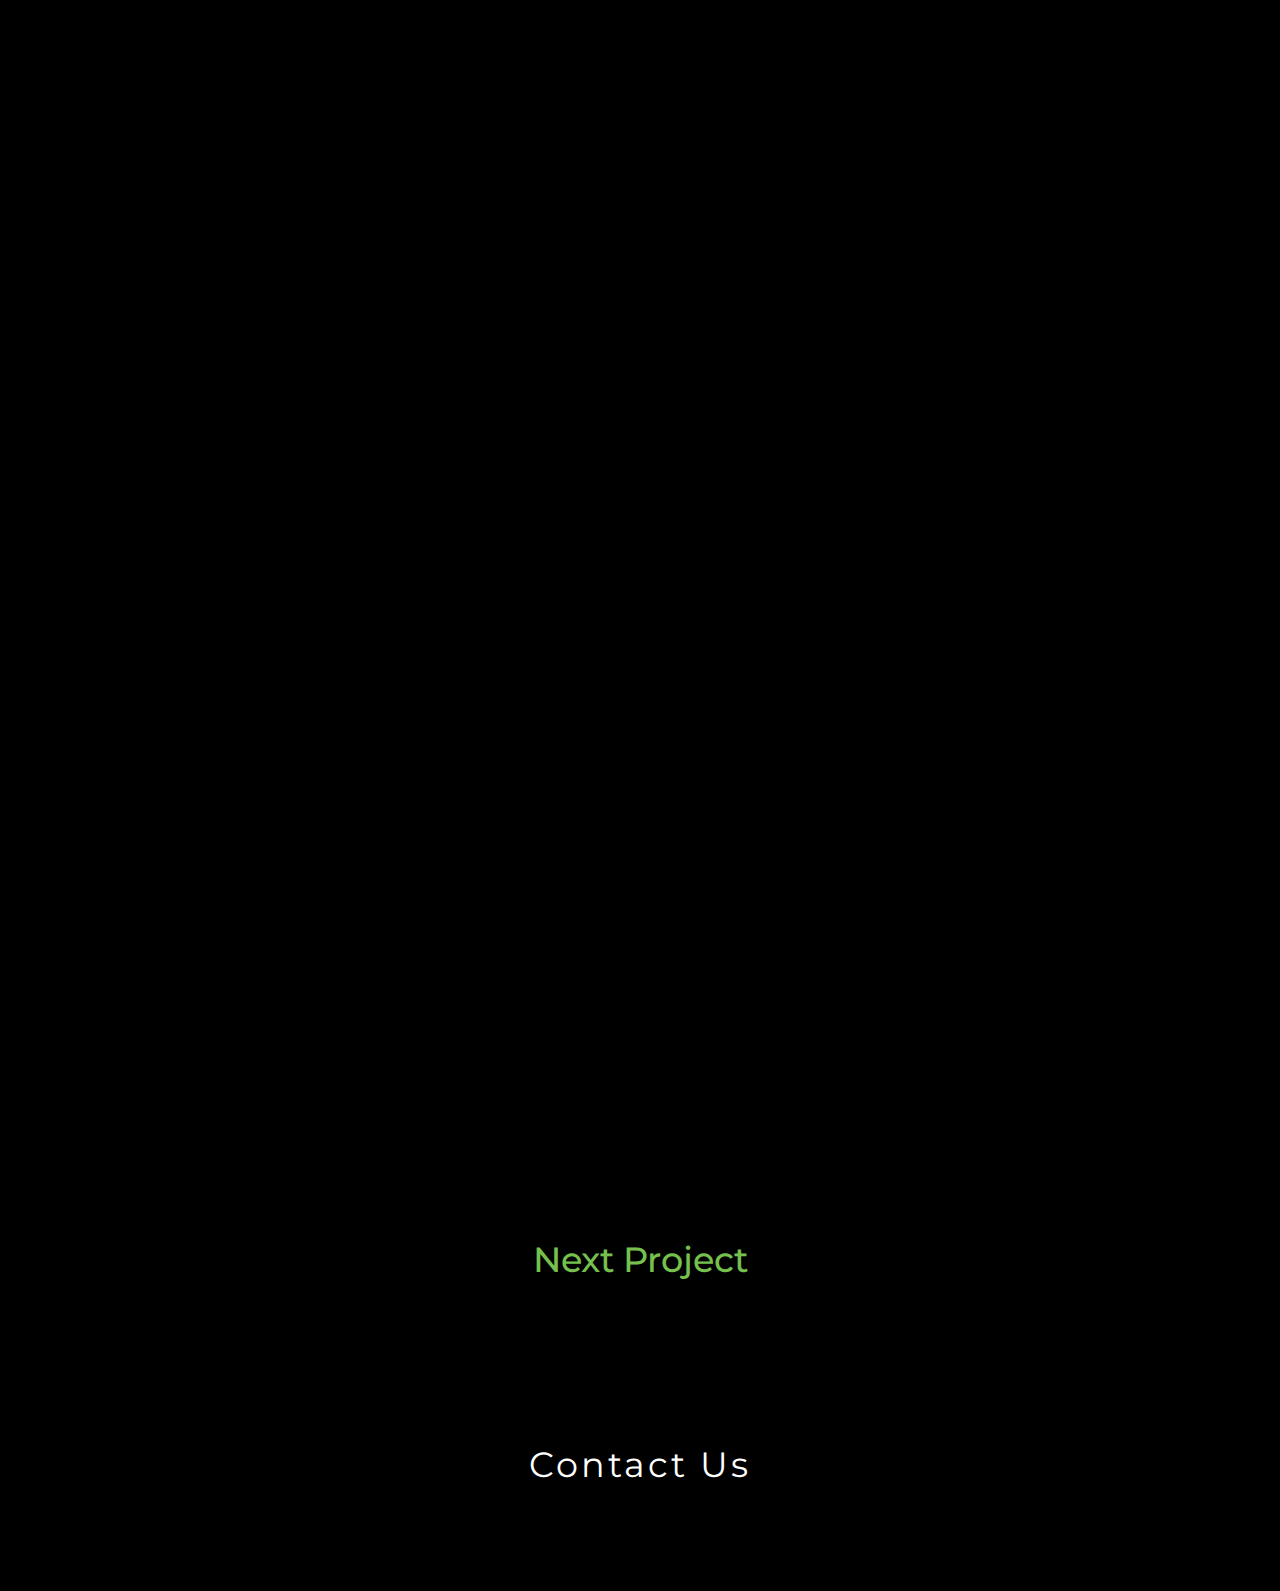
<file: project2.html>
<html>
<head>
  <meta name="viewport" content="width=device-width, initial-scale=1.0">
  <title>I Visual | TMS </title>

      <!-- favicon -->

<link rel="apple-touch-icon" sizes="180x180" href="images/apple-touch-icon.png">
<link rel="icon" type="image/png" sizes="32x32" href="images/favicon-32x32.png">
<link rel="icon" type="image/png" sizes="16x16" href="images/favicon-16x16.png">
<link rel="manifest" href="images/site.webmanifest">
<link rel="mask-icon" href="images/safari-pinned-tab.svg" color="#5bbad5">
<meta name="msapplication-TileColor" content="#da532c">
<meta name="theme-color" content="#ffffff"> 
  
  <!--   CSS  -->
  <link rel="stylesheet" type="text/css" href="css/bootstrap.min.css">
  <link rel="stylesheet" type="text/css" href="css/style.css">
  <link rel="stylesheet" type="text/css" href="css/mediaquery.css">
  <link rel="stylesheet" type="text/css" href="css/animate.min.css">
  <link rel="stylesheet" type="text/css" href="https://stackpath.bootstrapcdn.com/font-awesome/4.7.0/css/font-awesome.min.css">
  <link rel="stylesheet" href="css/aos.css" />
  <link href="https://fonts.googleapis.com/css2?family=Roboto&display=swap" rel="stylesheet">
<link href="https://fonts.googleapis.com/css2?family=Open+Sans&display=swap" rel="stylesheet">
<link href="https://fonts.googleapis.com/css2?family=Montserrat&display=swap" rel="stylesheet">

  <style type="text/css">
  body {
    background: #000;
  }
  
  .main-btn {
    background: #fff;
  }
  
  .menu-btn {
    top: 10%;
    position: fixed;
    cursor: pointer;
    right: 5%;
    transform: translate(-95%, -90%);
  }
  
  .menu-btn.visible1 {
    top: 10%;
    right: 5%;
    transform: translate(-95%, -90%);
  }
  
  .colorconcept h3 {
    color: #fff;
  }
  
  .close-btn {
    display: none;
  }
  
  .close-btn-visible {
    display: block;
  }
  
  .smalllogo {
    display: block;
  }
  
  .smalllogohide {
    display: none;
  }
  
  @media (max-width: 768px) {
    .menu-btn {
      display: inline-block;
      vertical-align: middle;
      width: 30px;
      cursor: pointer;
      margin: 0px;
      top: 85%;
      position: fixed;
      cursor: pointer;
      left: 85%;
      transform: translate(-15%, -15%);
    }
    .menu-btn.visible1 {
      top: 85%;
      left: 85%;
      transform: translate(-15%, -15%);
    }
  }
  </style>
</head>

<body>
  <div class="visualpage">
    <div class="projectheader"> <img src="images/projects/TMS/TMSlogo.png" alt="logo"> </div>
    <div class="card1">
      <div class="customerdetails">
        <div class="container">
          <div class="row">
            <div data-aos="fade-right" data-aos-duration="2000" class="col-sm-6">
              <h3>Client</h3>
              <p>TMS Export Import, The leading company located in south India deals in exporting coir products </p>
            </div>
            <div data-aos="fade-left" data-aos-duration="2000" class="col-sm-6 right">
              <h3>Project</h3>
              <p>Branding</p>
            </div>
          </div>
        </div>
        <div class="container">
          <div class="row">
            <div class="col-sm-6"> </div>
            <div data-aos="fade-left" data-aos-duration="2000" class="col-sm-6 right">
              <h3>Services</h3>
              <p>Branding,Visual Identity,Website</p>
            </div>
          </div>
        </div>
      </div>
    </div>
    <div  class="logocolorconcept">
      <div data-aos="fade-right" data-aos-duration="2000" class="logoconcept">
        <h3>Logo Concept</h3> <img src="images/projects/TMS/Logoprocess.png" alt="Logoprocess"> </div>
      <div data-aos="fade-left" data-aos-duration="2000" class="colorconcept">
        <h3>Color Palette</h3> <img src="images/projects/TMS/Colors.png" alt="Colors"> </div>
    </div>
    <div data-aos="zoom-in" data-aos-duration="2000" class="website"> <img src="images/projects/TMS/web.png" alt="website"> </div>
    <div data-aos="flip-right" data-aos-duration="2000" class="mobilesite"> <img src="images/projects/TMS/web1.png" alt="website"> </div>
    <div data-aos="fade-left" data-aos-duration="2000" class="project2end"> <img src="images/projects/TMS/Tms.png" alt="Tms"> </div>
    <div class="nextproject"> <a href="project3.html"><h1>Next Project</h1></a> </div>
    <div class="contactfooter"> <a class="visualfootertext" href="contact.html">Contact Us </a> </div>
  </div>
  <!--  MENU-BTN    -->
  <div id="menu" class="menu-btn">
    <div class="main-btn"></div>
    <div class="close-btn"></div>
    <div class="smalllogo"> </div>
  </div>
  <div class="menu-banner">
    <div id="banner" class="banner1">
      <div id="main" class="home">
        <div class="logo"> <img class="mainlogo" src="images/logo.png" alt="Ivisual"> <img class="sublogo" src="images/logo1.png" alt="Ivisual"> </div>
      </div>
    </div>
    <!-- NAVBAR  -->
    <div class="menu">
      <!-- Links -->
      <ul class="navbar-nav">
        <li class="nav-item"> <a class="nav-link" href="index.html">HOME</a> </li>
        <li class="nav-item"> <a class="nav-link" href="about.html">WE DO</a> </li>
        <li class="active" class="nav-item"> <a class="nav-link" href="visuals.html">VISUALS</a> </li>
        <li class="nav-item"> <a class="nav-link" href="contact.html">CONTACT US</a> </li>
      </ul>
      <div class="socialmedias">
        <ul>
          <!-- <a href="#"><li><i class="fa fa-behance-square" aria-hidden="true"></i></li></a>
 -->
          <a href="https://www.instagram.com/ivisual.in/">
            <li><i class="fa fa-instagram" aria-hidden="true"></i></li>
          </a>
          <a href="https://www.facebook.com/ivisual.in">
            <li><i class="fa fa-facebook-official" aria-hidden="true"></i></li>
          </a>
          <a href="https://www.linkedin.com/company/ivisualin">
            <li><i class="fa fa-linkedin-square" aria-hidden="true"></i></li>
          </a>
        </ul>
      </div>
    </div>
  </div>
  <!-- SCRIPTS -->
  <script src="js/jquery.min.js" ></script>
  <script src ="js/bootstrap.min.js"> </script>
  <script src="js/aos.js"></script>
  <script>
  AOS.init();
  </script>
  <script type="text/javascript">
  $(document).ready(function() {
    $('.menu-btn').on('click', function() {
      $('.menu').toggleClass('visible');
      $('.menu-btn').toggleClass('visible1');
      $('.home').toggleClass('visible2');
      $('.banner1').toggleClass('hide2');
      $('.banner1').toggleClass('homepage');
      $('.main-btn').toggleClass('homepage1');
      $('.menu-banner').toggleClass('menu-bannervisible');
      $('.visualpage').toggleClass('visualpagehide');
      $('.mainlogo').toggleClass('mainlogohide');
      $('.sublogo').toggleClass('sublogovisible');
      $('.smalllogo').toggleClass('smalllogohide');
      $('.close-btn').toggleClass('close-btn-visible');
    });
  });
  </script>
</body>

</html>
</file>
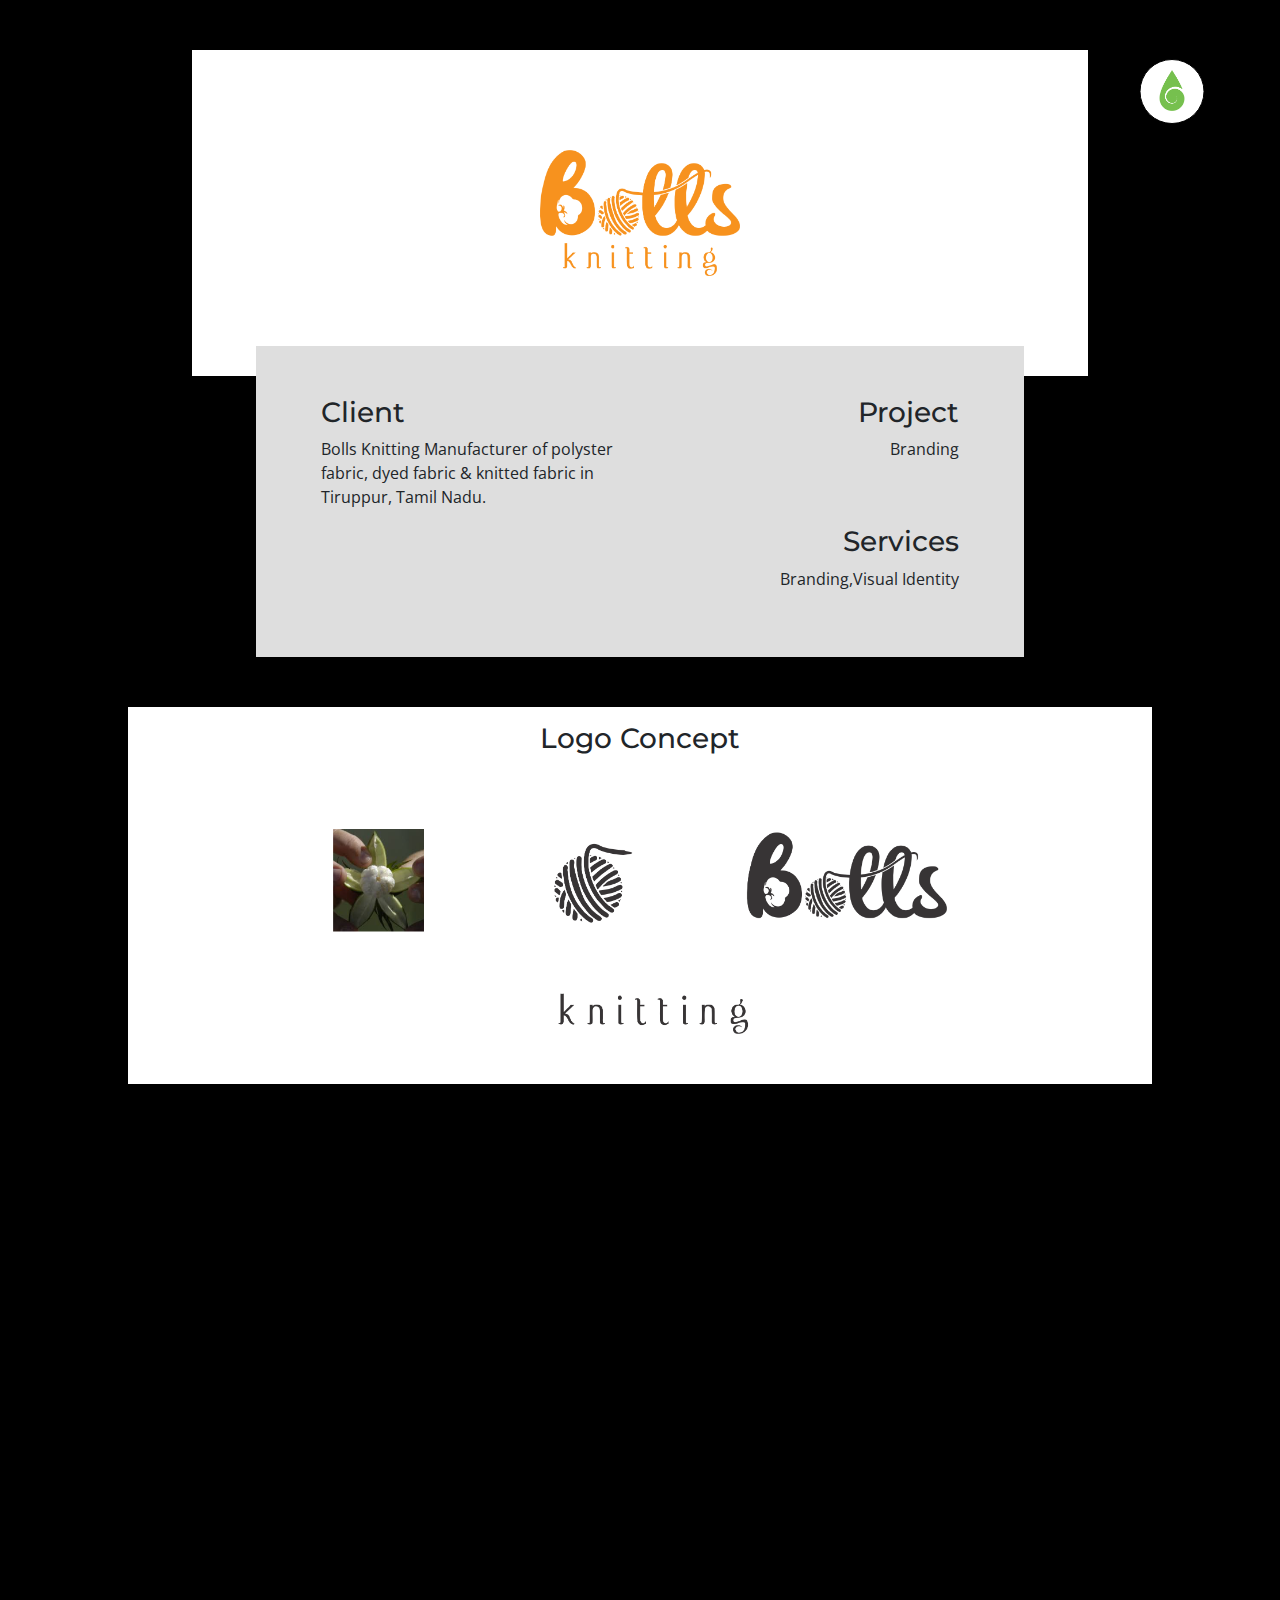
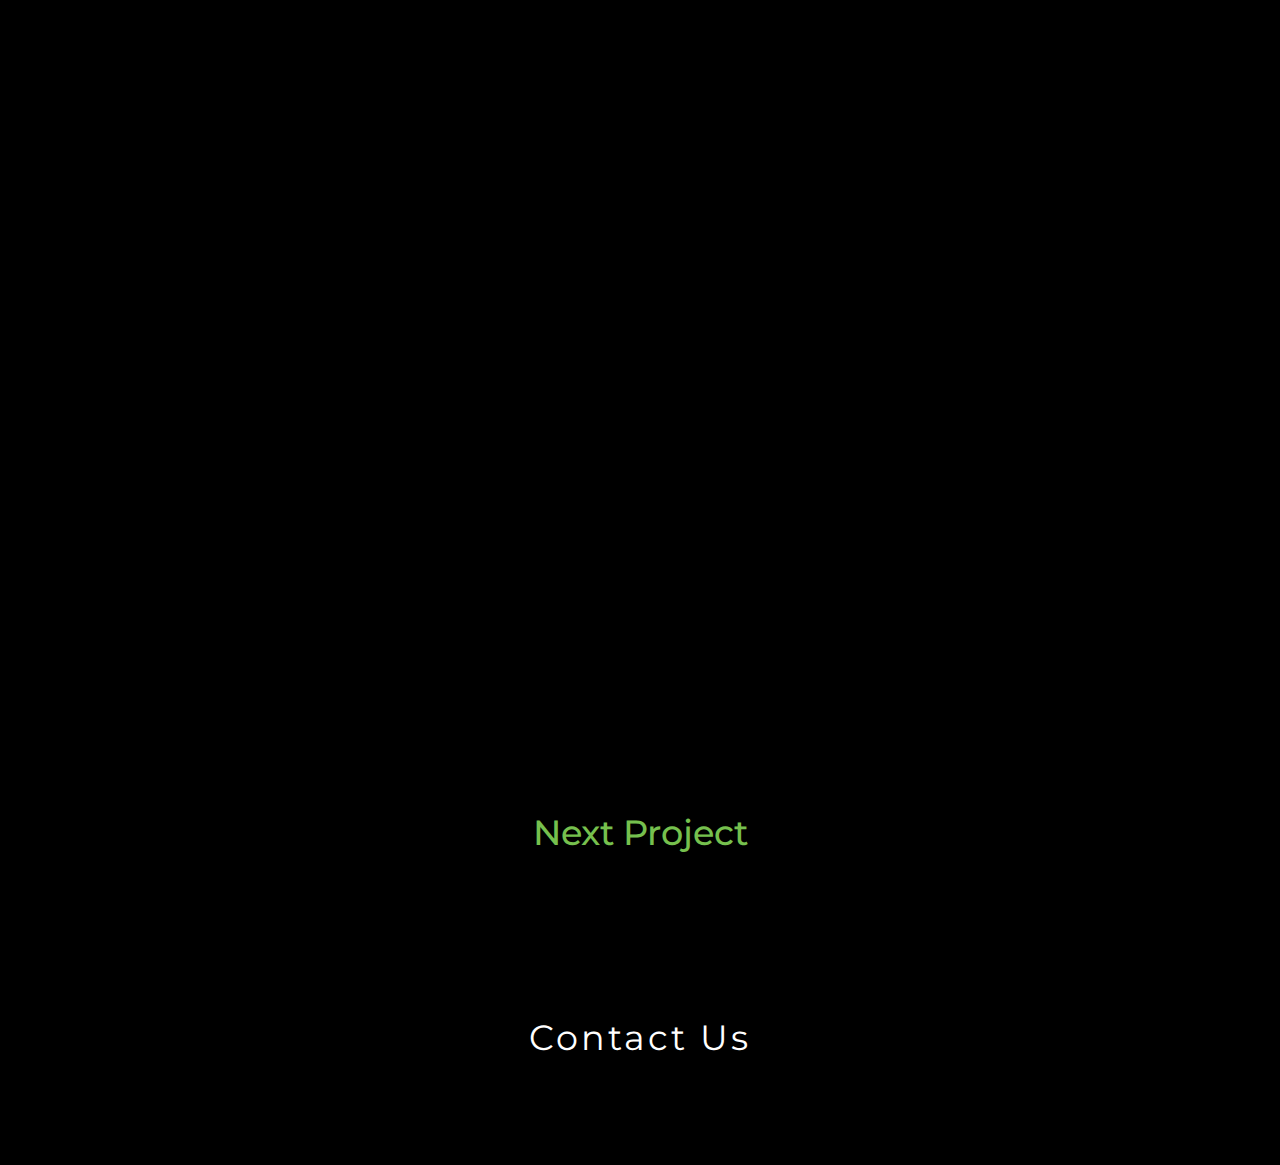
<file: project4.html>
<html>
<head>
  <meta name="viewport" content="width=device-width, initial-scale=1.0">
  <title>I Visual | Bolls Knitting </title>

      <!-- favicon -->

<link rel="apple-touch-icon" sizes="180x180" href="images/apple-touch-icon.png">
<link rel="icon" type="image/png" sizes="32x32" href="images/favicon-32x32.png">
<link rel="icon" type="image/png" sizes="16x16" href="images/favicon-16x16.png">
<link rel="manifest" href="images/site.webmanifest">
<link rel="mask-icon" href="images/safari-pinned-tab.svg" color="#5bbad5">
<meta name="msapplication-TileColor" content="#da532c">
<meta name="theme-color" content="#ffffff"> 
  
  <!--   CSS  -->
  <link rel="stylesheet" type="text/css" href="css/bootstrap.min.css">
  <link rel="stylesheet" type="text/css" href="css/style.css">
  <link rel="stylesheet" type="text/css" href="css/mediaquery.css">
  <link rel="stylesheet" type="text/css" href="css/animate.min.css">
  <link rel="stylesheet" type="text/css" href="https://stackpath.bootstrapcdn.com/font-awesome/4.7.0/css/font-awesome.min.css">
  <link rel="stylesheet" href="css/aos.css" />
  <link href="https://fonts.googleapis.com/css2?family=Roboto&display=swap" rel="stylesheet">
<link href="https://fonts.googleapis.com/css2?family=Open+Sans&display=swap" rel="stylesheet">
<link href="https://fonts.googleapis.com/css2?family=Montserrat&display=swap" rel="stylesheet">

  <style type="text/css">
  body {
    background: #000;
  }
  
  .main-btn {
    background: #fff;
  }
  
  .menu-btn {
    top: 10%;
    position: fixed;
    cursor: pointer;
    right: 5%;
    transform: translate(-95%, -90%);
  }
  
  .menu-btn.visible1 {
    top: 10%;
    right: 5%;
    transform: translate(-95%, -90%);
  }
  
  .colorconcept h3 {
    color: #fff;
  }
  
  .close-btn {
    display: none;
  }
  
  .close-btn-visible {
    display: block;
  }
  
  .smalllogo {
    display: block;
  }
  
  .smalllogohide {
    display: none;
  }
  
  @media (max-width: 768px) {
    .menu-btn {
      display: inline-block;
      vertical-align: middle;
      width: 30px;
      cursor: pointer;
      margin: 0px;
      top: 85%;
      position: fixed;
      cursor: pointer;
      left: 85%;
      transform: translate(-15%, -15%);
    }
    .menu-btn.visible1 {
      top: 85%;
      left: 85%;
      transform: translate(-15%, -15%);
    }
  }
  </style>
</head>

<body>
  <div class="visualpage">
    <div class="projectheader"> <img src="images/projects/Bolls/Logo.png" alt="logo"> </div>
    <div class="card1">
      <div class="customerdetails">
        <div class="container">
          <div class="row">
            <div data-aos="fade-right" data-aos-duration="2000"  class="col-sm-6">
              <h3>Client</h3>
              <p>Bolls Knitting Manufacturer of polyster fabric, dyed fabric & knitted fabric in Tiruppur, Tamil Nadu. </p>
            </div>
            <div data-aos="fade-left" data-aos-duration="2000" class="col-sm-6 right">
              <h3>Project</h3>
              <p>Branding</p>
            </div>
          </div>
        </div>
        <div class="container">
          <div class="row">
            <div class="col-sm-6"> </div>
            <div data-aos="fade-left" data-aos-duration="2000" class="col-sm-6 right">
              <h3>Services</h3>
              <p>Branding,Visual Identity</p>
            </div>
          </div>
        </div>
      </div>
    </div>
    <div  class="logocolorconcept">
      <div data-aos="fade-right" data-aos-duration="2000" class="logoconcept">
        <h3>Logo Concept</h3> <img src="images/projects/Bolls/Logoprocess.png" alt="Logoprocess"> </div>
      <div data-aos="fade-left" data-aos-duration="2000" class="colorconcept">
        <h3>Color Palette</h3> <img src="images/projects/Bolls/Colors.png" alt="Colors"> </div>
    </div>
    <div data-aos="zoom-in" data-aos-duration="2000" class="bollsimage"> <img src="images/projects/Bolls/Logo.png" alt="Bolls"> </div>
    <div data-aos="flip-left" data-aos-duration="2000" class="project4end"> <img src="images/projects/Bolls/cards.png" alt="cards"> </div>
    <div class="nextproject"> <a href="#"><h1>Next Project</h1></a> </div>
    <div class="contactfooter"> <a class="visualfootertext" href="contact.html">Contact Us</a> </div>
  </div>
  <!--  MENU-BTN    -->
  <div id="menu" class="menu-btn">
    <div class="main-btn"></div>
    <div class="close-btn"></div>
    <div class="smalllogo"> </div>
  </div>
  <div class="menu-banner">
    <div id="banner" class="banner1">
      <div id="main" class="home">
        <div class="logo"> <img class="mainlogo" src="images/logo.png" alt="Ivisual"> <img class="sublogo" src="images/logo1.png" alt="Ivisual"> </div>
      </div>
    </div>
    <!-- NAVBAR  -->
    <div class="menu">
      <!-- Links -->
      <ul class="navbar-nav">
        <li class="nav-item"> <a class="nav-link" href="index.html">HOME</a> </li>
        <li class="nav-item"> <a class="nav-link" href="about.html">WE DO</a> </li>
        <li class="active" class="nav-item"> <a class="nav-link" href="visuals.html">VISUALS</a> </li>
        <li class="nav-item"> <a class="nav-link" href="contact.html">CONTACT US</a> </li>
      </ul>
      <div class="socialmedias">
        <ul>
          <!-- <a href="#"><li><i class="fa fa-behance-square" aria-hidden="true"></i></li></a>
 -->
          <a href="https://www.instagram.com/ivisual.in/">
            <li><i class="fa fa-instagram" aria-hidden="true"></i></li>
          </a>
          <a href="https://www.facebook.com/ivisual.in">
            <li><i class="fa fa-facebook-official" aria-hidden="true"></i></li>
          </a>
          <a href="https://www.linkedin.com/company/ivisualin">
            <li><i class="fa fa-linkedin-square" aria-hidden="true"></i></li>
          </a>
        </ul>
      </div>
    </div>
  </div>
  <!-- SCRIPTS -->
  <script src="js/jquery.min.js" ></script>
  <script src = "js/bootstrap.min.js"> </script>
  <script src="js/aos.js"></script>
  <script>
  AOS.init();
  </script>
  <script type="text/javascript">
  $(document).ready(function() {
    $('.menu-btn').on('click', function() {
      $('.menu').toggleClass('visible');
      $('.menu-btn').toggleClass('visible1');
      $('.home').toggleClass('visible2');
      $('.banner1').toggleClass('hide2');
      $('.banner1').toggleClass('homepage');
      $('.main-btn').toggleClass('homepage1');
      $('.menu-banner').toggleClass('menu-bannervisible');
      $('.visualpage').toggleClass('visualpagehide');
      $('.mainlogo').toggleClass('mainlogohide');
      $('.sublogo').toggleClass('sublogovisible');
      $('.smalllogo').toggleClass('smalllogohide');
      $('.close-btn').toggleClass('close-btn-visible');
    });
  });
  </script>
</body>

</html>
</file>
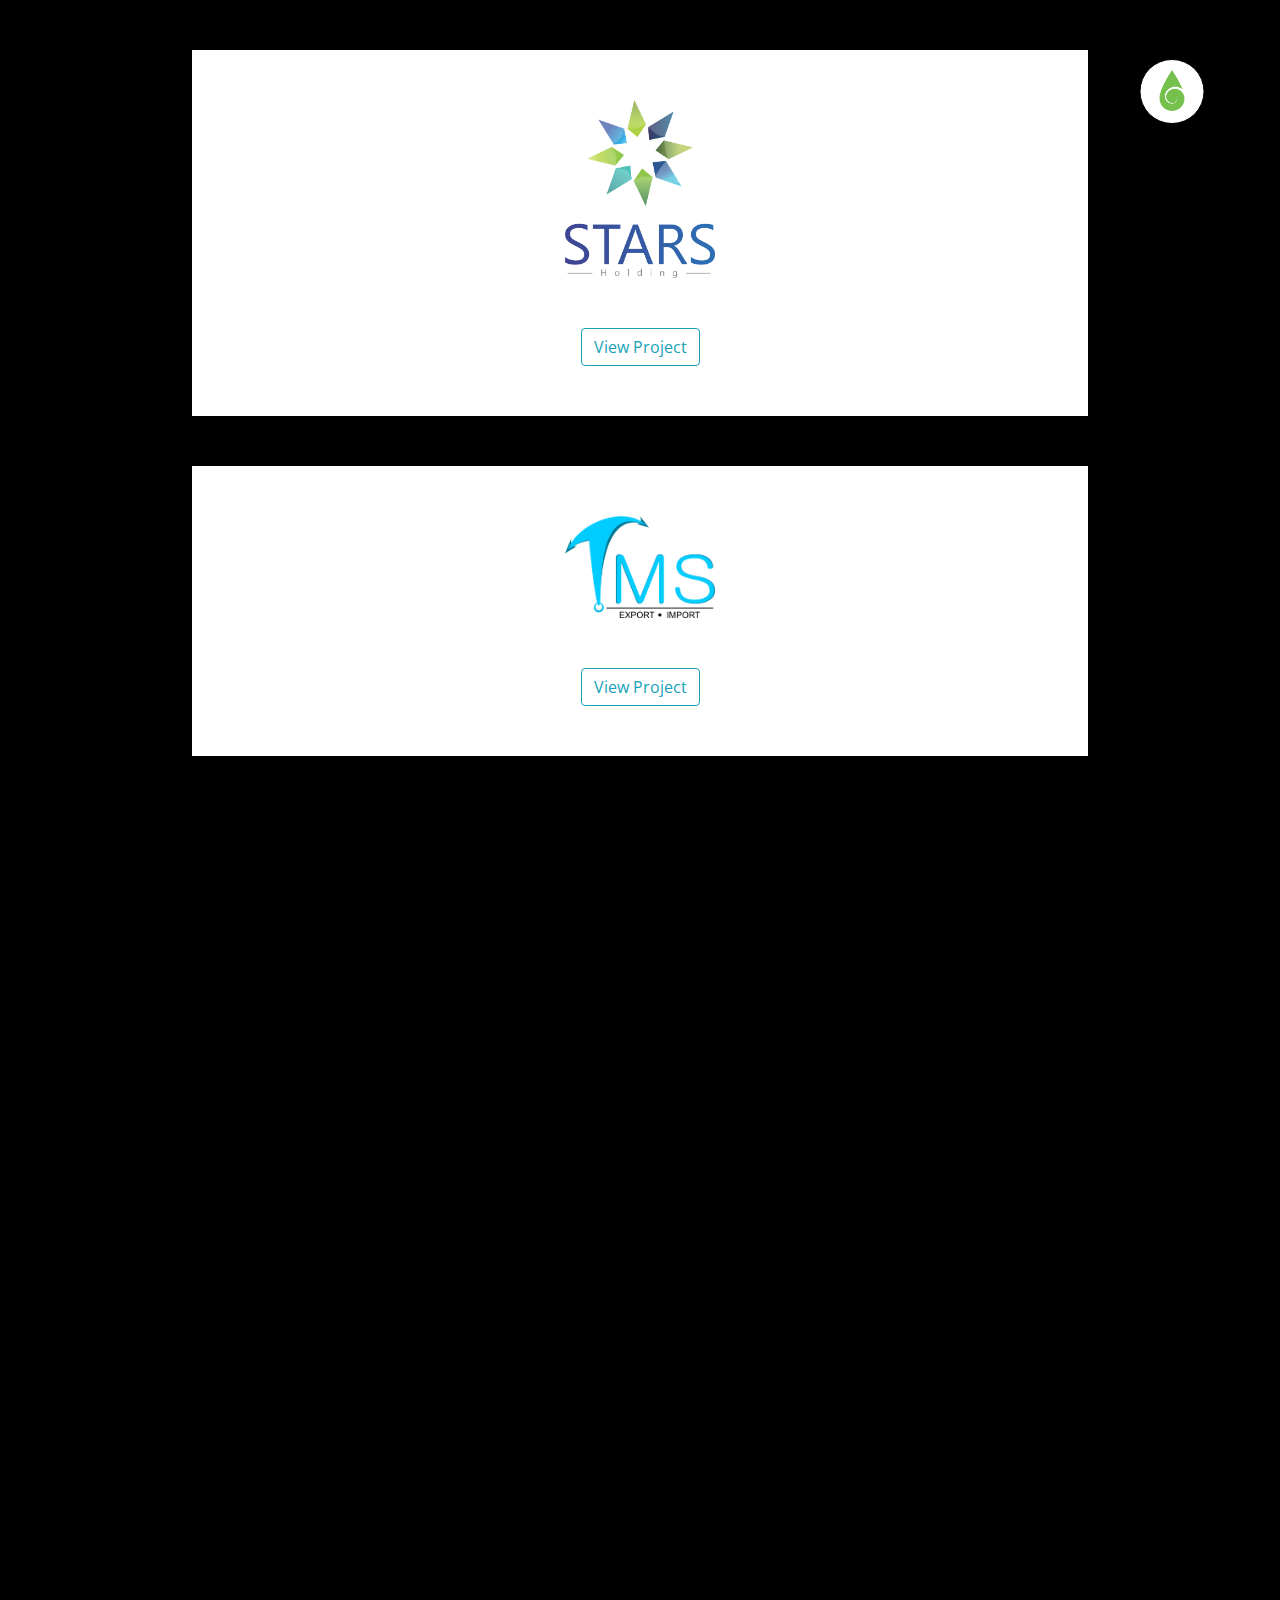
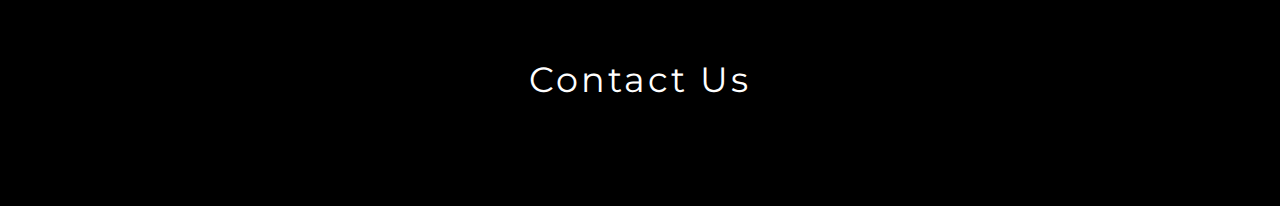
<file: visuals.html>
<html>
<head>
  <meta name="viewport" content="width=device-width, initial-scale=1.0">
  <title>I Visual | Projects</title>

      <!-- favicon -->

<link rel="apple-touch-icon" sizes="180x180" href="images/apple-touch-icon.png">
<link rel="icon" type="image/png" sizes="32x32" href="images/favicon-32x32.png">
<link rel="icon" type="image/png" sizes="16x16" href="images/favicon-16x16.png">
<link rel="manifest" href="images/site.webmanifest">
<link rel="mask-icon" href="images/safari-pinned-tab.svg" color="#5bbad5">
<meta name="msapplication-TileColor" content="#da532c">
<meta name="theme-color" content="#ffffff"> 
  
  <!-- CSS -->
  <link rel="stylesheet" type="text/css" href="css/bootstrap.min.css">
  <link rel="stylesheet" type="text/css" href="css/style.css">
  <link rel="stylesheet" type="text/css" href="css/mediaquery.css">
  <link rel="stylesheet" type="text/css" href="css/animate.min.css">
  <link rel="stylesheet" type="text/css" href="https://stackpath.bootstrapcdn.com/font-awesome/4.7.0/css/font-awesome.min.css">
  <link rel="stylesheet" href="css/aos.css" />
  <link href="https://fonts.googleapis.com/css2?family=Roboto&display=swap" rel="stylesheet">
<link href="https://fonts.googleapis.com/css2?family=Open+Sans&display=swap" rel="stylesheet">
<link href="https://fonts.googleapis.com/css2?family=Montserrat&display=swap" rel="stylesheet">

  <style type="text/css">
  body {
    background: #000;
  }
  
  .main-btn {
    background: #fff;
  }
  
  .menu-btn {
    top: 10%;
    position: fixed;
    cursor: pointer;
    right: 5%;
    transform: translate(-95%, -90%);
  }
  
  .menu-btn.visible1 {
    top: 10%;
    right: 5%;
    transform: translate(-95%, -90%);
  }
  
  .close-btn {
    display: none;
  }
  
  .close-btn-visible {
    display: block;
  }
  
  .smalllogo {
    display: block;
  }
  
  .smalllogohide {
    display: none;
  }
  
  @media (max-width: 768px) {
    .menu-btn {
      display: inline-block;
      vertical-align: middle;
      width: 30px;
      cursor: pointer;
      margin: 0px;
      top: 85%;
      position: fixed;
      cursor: pointer;
      left: 85%;
      transform: translate(-15%, -15%);
    }
    .menu-btn.visible1 {
      top: 85%;
      left: 85%;
      transform: translate(-15%, -15%);
    }
  }
  </style>
</head>

<body>
  <div class="visualpage">
    <!--  PROJET 1    -->
    <div data-aos="zoom-in" data-aos-duration="2000" class="project1">
      <img src="images/projects/Stars/Starholding.png"><div class="project-btn">
<a href="project1.html"><button type="button" class="btn btn-outline-info">View Project</button></a>
    </div>
         </div>
    <!--  PROJET 2    -->
    <div data-aos="fade-right" data-aos-duration="2000" class="project2">
      <img src="images/projects/TMS/TMSlogo.png">
      <div class="project-btn">
<a href="project2.html"><button type="button" class="btn btn-outline-info">View Project</button></a>
    </div>
    </div>
    <!--  PROJET 3    -->
    <div data-aos="fade-left" data-aos-duration="2000" class="project3">
      <img src="images/projects/Evander/logo.png"> 
      <div class="project-btn">
<a href="project3.html"><button type="button" class="btn btn-outline-info">View Project</button></a>
    </div>
    </div>
    <!--  PROJET 4    -->
    <div data-aos="fade-right" data-aos-duration="2000" class="project4">
      <img src="images/projects/Bolls/Logo.png">
      <div class="project-btn">
<a href="project4.html"><button type="button" class="btn btn-outline-info">View Project</button></a>
    </div>
    </div>
    <!--     CONTACT FOOTER    -->
    <div class="contactfooter"> <a class="visualfootertext" href="contact.html">Contact Us</a> </div>
  </div>
  <!--     MENU BUTTON   -->
  <div id="menu" class="menu-btn">
    <div class="main-btn"></div>
    <div class="close-btn"></div>
    <div class="smalllogo"> </div>
  </div>
  <!--  MENU-BTN    -->
  <div class="menu-banner">
    <div id="banner" class="banner1">
      <div id="main" class="home">
        <div class="logo"> <img class="mainlogo" src="images/logo.png" alt="Ivisual"> <img class="sublogo" src="images/logo1.png" alt="Ivisual"> </div>
      </div>
    </div>
    <!-- NAVBAR  -->
    <div class="menu">
      <!-- Links -->
      <ul class="navbar-nav">
        <li class="nav-item"> <a class="nav-link" href="index.html">HOME</a> </li>
        <li class="nav-item"> <a class="nav-link" href="about.html">WE DO</a> </li>
        <li class="active" class="nav-item"> <a class="nav-link" href="visuals.html">VISUALS</a> </li>
        <li class="nav-item"> <a class="nav-link" href="contact.html">CONTACT US</a> </li>
      </ul>
      <div class="socialmedias">
        <ul>
          <!-- <a href="#"><li><i class="fa fa-behance-square" aria-hidden="true"></i></li></a>
 -->
          <a href="https://www.instagram.com/ivisual.in/">
            <li><i class="fa fa-instagram" aria-hidden="true"></i></li>
          </a>
          <a href="https://www.facebook.com/ivisual.in">
            <li><i class="fa fa-facebook-official" aria-hidden="true"></i></li>
          </a>
          <a href="https://www.linkedin.com/company/ivisualin">
            <li><i class="fa fa-linkedin-square" aria-hidden="true"></i></li>
          </a>
        </ul>
      </div>
    </div>
  </div>
  <!-- SCRIPTS -->
  <script src="js/jquery.min.js" ></script>
  <script src = "js/bootstrap.min.js"></script>
  <script src="js/aos.js"></script>
  <script>
  AOS.init();
  </script>
  <script type="text/javascript">
  $(document).ready(function() {
    $('.menu-btn').on('click', function() {
      $('.menu').toggleClass('visible');
      $('.menu-btn').toggleClass('visible1');
      $('.home').toggleClass('visible2');
      $('.banner1').toggleClass('hide2');
      $('.banner1').toggleClass('homepage');
      $('.main-btn').toggleClass('homepage1');
      $('.menu-banner').toggleClass('menu-bannervisible');
      $('.visualpage').toggleClass('visualpagehide');
      $('.mainlogo').toggleClass('mainlogohide');
      $('.sublogo').toggleClass('sublogovisible');
      $('.smalllogo').toggleClass('smalllogohide');
      $('.close-btn').toggleClass('close-btn-visible');
    });
  });
  </script>
</body>

</html>
</file>
<file: css/style.css>
/*   HOME PAGE    */
html{
scroll-behavior: smooth;
}
body , html {
margin: 0;
padding: 0;
transition: background  1.5s;
overflow-x: hidden;

}
body {
font-family: 'Open Sans','Roboto', sans-serif;
}

h1, h2, h3, h4, h5, h6 {
font-family: 'Montserrat', sans-serif;
 font-weight: 500;
}
.banner1{
height: 100vh;
width: 95%;
margin: 0 auto;
background: #fff;
    transition: 1s;

}
.homepage{
background: #000;
    transition: 1s;

}
.home{
text-align: center;
position: relative;
top: 40%;
transform: translateY(-60%);
z-index: 2000;
}
.home.visible2{
text-align: center;
position: absolute;
top: 25%;
left: 50%;
transform: translate(-50%, -75%);
}
.logo{
position: relative;
bottom: 30px;
}
.logo img {
width: 270px;
position: relative;
}

.logo .mainlogo1{
    width: 50px;
    position: relative;
    left: 60px;
}
.logo .mainlogo2{
    width: 150px;
    transform:rotate(90deg);

}
.logo .mainlogo3{
        width: 190px;
    position: relative;
    left: -60px;
}
.mainlogohide{
display: none;
}
.sublogo{
display: none;
}
.sublogovisible{
display: block;
}
.menu{
display: none;
}
.menu.visible{
display: block;
position: absolute;
left: 50%;
transform: translateX(-50%);
top: 30%;
}
.navbar-nav li:hover,.socialmedias ul a:hover {
transform: translateY(-10px);
transition: 1s;
}
.navbar-nav li a:hover {
color: #76c04e;
}
.nav-link{
color: #fff;
font-size: 23px;
padding: 15px;
transition:all 0.8s;
text-align: center;
font-family: 'Montserrat', sans-serif;

}
.nav-link:hover, .nav-link:focus {
color: #fff;
}
.menu-btn{
display: inline-block;
vertical-align: middle;
width: 30px;
cursor: pointer;
margin: 0px;
top: 10%;
position: fixed;
cursor: pointer;
right: 10%;
transform:translate(-90% , -90%);
}
.main-btn {
content: "";
position: absolute;
border: 1px solid black;
width: 65px;
height: 65px;
border-radius: 50%;
top: -31px;
right: -17px;
background: #000;
}
.homepage1{
background: #fff;
}
.menu-btn.visible1{
top: 10%;
right: 10%;
transform: translate(-90% , -90%);
}
.close-btn {
position: absolute;
width: 30px;
height: 2px;
background: #76c04e!important;
margin-bottom: 7px;
display: block;
width: 100%;
cursor: pointer;
}
.close-btn:before ,.close-btn:after{
content: "";
position: absolute;
width: 30px;
height: 2px;
background: #76c04e!important;
margin-bottom: 7px;
display: block;
} 
.close-btn:before {
top: -10px;
transform: translateX(0%);
}
.close-btn:after {
top: 10px;
width: 100%;
transform: translateX(0%);
}
.menu-btn.visible1 .close-btn{
background: none!important;
}
.menu-btn.visible1 .close-btn:before{
transform:rotate(45deg);
margin-bottom: 0;
position: relative;
top: 0;
width: 100%;
}
.menu-btn.visible1 .close-btn:after{
transform:rotate(-45deg);
margin-bottom: 0;
position: relative;
top: 0;
width: 100%;
}
.ivisual.hide1{
display: none;
}.socialmedias ul{
display: flex;
}
.socialmedias li {
list-style: none;
display: inline;
color: #fff;
font-size: 35px;
padding: 10px;
top: 50px;
position: relative;
letter-spacing: 0px;
left: -15px;
}
.active {
position: relative;
z-index: 10;
}
.active:after{
content: "";
position: absolute;
bottom: 18px;
left: 50%;
width: 50%;
transform: translateX(-50%);
height: 25%;
background-color: #76c04e;
z-index: -10;
-webkit-transition: all .1s linear;
-moz-transition: all .1s linear;
transition: all .1s linear;
}
.sidemenu{
    display: flex;
    justify-content: space-between;
    position: relative;
    top: 25%;
    transform: translateY(-75%);

}
.sidemenu i{
display: none;
}
.title1{
        transform: rotate(-90deg);
            margin-left: -65px;
                transition:1s;
}
.title2{
        transform: rotate(90deg);
            margin-right: -75px;
                transition:1s;
}
.title1 a, .title2 a{
    font-size: 35px;
    color: #76c04e;
    font-weight: bold;
}
.title1 a:hover, .title2 a:hover{
    text-decoration: none;
}
.sidemenu1,.sidemenu2{
    position: relative;
    transition:1s;
    font-family: 'Montserrat', sans-serif;
    cursor: pointer;
}
.sidemenu1::after{
    content: "";
    width: 100%;
    position: absolute;
    border: 1px solid #76c04e;
    bottom: -8px;
    left: 35px;
        transition:1s;
}

.sidemenu2::after{
    content: "";
    width: 100%;
    position: absolute;
    border: 1px solid #76c04e;
    bottom: -8px;
    right: -45px;
        transition:1s;
}
.title1:hover .sidemenu1::after{
    left: 0;
    transition:1s;
    border:1px solid #000;
}

.title2:hover .sidemenu2::after{
    right: 0;
    transition:1s;
    border:1px solid #000;

}

.banner1.hide2{
width: 100%;
}
.sidemenu.hide3{
display: none;
}
.ivisual1.hide4{
display: none;
}
.ivisual1{
position: relative;
top: 10px;
}
.header-blink {
animation: blink 0.5s infinite;
}
@keyframes blink{
to { opacity: .0; }
}
.ivisual{
display: inline-flex;
position: relative;
top: 50px;
}
.ivisual strong{
color: #76c04e;
}
.header{
position: relative;
left: 10px;
}
/*   WE DO PAGE */
.wedopage{
background: #000;
}
#scroll1, #scroll3{
width: 90%;
background: #fff;
margin: 0 auto;
}
#scroll2{
width: 90%;
margin: 0 auto;
background: #000;
}
.banner2{
position: relative;
margin-bottom: 50px;
}
.banner2 img{
position: relative;
left: 40%;
transform: translateX(-60%);
width: 130px;
}
.colouredbanner{
width: 50%;
height: 35%;
position: absolute;
left: 0px;
top: 0;
background: #76c04e;
}
.smalllogo{
width: 50px;
height: 50px;
background: url("../images/smalllogo.png");
background-repeat: no-repeat;
background-size: 25px;
position: fixed;
top: -20px;
right: -22px;
cursor: pointer;
}
.subbanner1 {
position: relative;
top: 40px;
width: 50%;
margin:0 auto;
text-align: left; 
font-size: 19px; 
color: #4c4c4c; 
padding-bottom: 50px;
}
.we{
transform: rotateZ(0deg);
position: absolute;
left: -80px;
top: -15px;
}
.we:before {
content: "";
position: absolute;
width: 2px;
height: 100px;
border: 1px solid black;
bottom: -30px;
left: -13px;
transform: rotateZ(0deg);
}
.workbanner{
background: #000;
}
.work{
position: relative;
top: 30px;
text-align: center;
}
.work h4{
color: #76c04e;
}
.work b{
color: #76c04e;
font-size: 25px;
}
.work h5{
position: relative;
top: 20px;
color: #fff;
}
.workborder{
content: "";
position: absolute;
border: 1px solid #76c04e;
width: 270px;
left: 50%;
transform: translateX(-50%);
top: 100px;
}
.workprocess {
position: relative;
top: 130px;
width: 100%;
margin:0 auto;
}
.brief , .develop , .design , .all{
text-align: center;
width: 50%;
margin: 0 auto;
}
.hl1{
position: absolute;
content: "";
border: 1px solid #76c04e;
width: 71%;
top: 10px;
right: -38%;
}
.vl1 {
border: 1px solid #76c04e;
height: 90%;
position: absolute;
content: "";
top: 10px;
right: -38%;
}
.hl2{
position: absolute;
content: "";
border: 1px solid #76c04e;
width: 65%;
top: 10px;
left: -30%;
}
.vl2 {
border-left: 2px solid #76c04e;
height: 90%;
position: absolute;
left: -30%;
top: 10px;
}
.hl3{
position: absolute;
content: "";
border: 1px solid #76c04e;
width: 62%;
top: 10px;
right: -35%;
}
.vl3 {
border: 1px solid #76c04e;
height: 90%;
position: absolute;
top: 10px;
right: -35%;
}
.all{
padding-bottom: 150px;
}
.brief h4 ,.design h4 , .develop h4 , .all h4 {
color: #76c04e;
position: relative;
}
.brief p , .design p , .develop p , .all p {
color: #fff;
font-family: 'Montserrat', sans-serif;
}
.detailsbanner{
padding-bottom: 125px;
}
.details1 {
position: relative;
top: 50px;
width: 70%;
margin: 0 auto;
}
.details1 h1{
position: absolute;
left: -75px;
transform: rotate(0deg);
font-weight: bold;
top: -15px;
}
.details1 i {
font-size: 70px;
position: relative;
left: 300px;
top: -20px;
}
.detailsbanner img{
width: 25px;
height: 25px;
position: absolute;
right: -36px;
top: -75px;
}
.colourbanner {
width: 70%;
height: 90%;
background: #76c04e;
position: absolute;
top: -50px;
left: -22%;
}
.detailsborder {
content: "";
border: 1px solid black;
width: 100px;
position: absolute;
transform: rotateZ(90deg);
left: -136px;
top: 10px;
}
.details1 p{
position: relative;
font-size: 20px;
color: #4c4c4c;
/*    font-style: italic;
*/}
.ourworks{
position: relative;
top: 125px;
}
.designworks{
text-align: right;
position: relative;
}
.ourworks ul li{
list-style: none;
padding: 10px;
}
.developworks h4{
position: relative;
left: 40px;
}
.designworks:after{
content: "";
position: absolute;
border: 2px solid black;
width: 270px;
transform: rotateZ(90deg);
right: -174px;
bottom: 120px;
}
.aboutusfooter{
background: #000;
height: 30vh;
}
.aboutusfooter a,.contactfooter a {
position: relative;
}
.footertext::after {
content: "";
position: absolute;
border: 0px solid #76c04e;
width: 0px;
left: 0;
bottom: -10px;
transition: 1s;

}
.aboutusfooter:hover .footertext::after{
transition: 1s;
border: 1px solid #76c04e;
width:100%;
}


/*    CONTACT US  IN WEDO PAGE  */

.contactus{
position: absolute;
right: 230px;
display: none;
}
.circletext {
position: relative;
margin: 0 auto;
font-size: 20px;
top: -10px;
}
#scroll3 a{
color: #000!important;
}
.circletext span {
position: absolute;
bottom: 18px;
left: 50%;
width: 70px;
height: 257px;
margin-left: -35px;
line-height: 431px; 
text-align: center;
transform-origin: bottom center;
}
.circletext span:nth-of-type(1)  {
transform: rotate(-90deg);
}
.circletext span:nth-of-type(2)  {
transform: rotate(-68deg);
}
.circletext span:nth-of-type(3)  {
transform: rotate(-43deg);
}
.circletext span:nth-of-type(4)  {
transform: rotate(-22deg);
}
.circletext span:nth-of-type(5)  {
transform: rotate(-2deg);
}
.circletext span:nth-of-type(6)  {
transform: rotate(22deg);
}
.circletext span:nth-of-type(7)  {
transform: rotate(40deg);
}
.circletext span:nth-of-type(8)  {
transform: rotate(64deg);
}
.circletext span:nth-of-type(9)  {
transform: rotate(93deg);
}
.contactus img{
position: relative;
width: 70px;
height: 70px;
top: -60px;
}

/*    CONTACT US  UNCOMMAND STYLE  */


.aboutusfooter p {
text-align: center;
letter-spacing: 5px;
position: relative;
top: 50%;
transform: translateY(-50%);
font-size: 45px;
color: #76c04e;
}
.aboutusfooter p a{
color: #76c04e;
text-decoration: none;
}
.wedopage{
display: block;
}
.wedopagehide{
display: none;
}
.menu-banner{
display: none;
}
.menu-bannervisible{
display: block;
}
/*  VISUALS PAGE   */
.visualpage{
display: block;
}
.visualpagehide{
display: none;
}
.project1, .project2, .project3, .project4{
width: 70%;
margin: 0 auto;
background: #fff;
cursor: pointer;
text-align: center;
padding-top: 50px;
padding-bottom: 50px;

}
.project-btn{
	margin-top: 50px;
}
.project1{
	margin-top: 50px;
}
.project2{
	margin-top: 50px;
}
.project3{
	margin-top: 50px;
}
.project4{
	margin-top: 50px;
}
.project1 img , .project2 img ,.project4 img{
width: 150px;

}
.project3 img{
width: 350px;
}
/*   PROJECT1 PAGE  */
.projectheader{
    background: #fff;
    width: 70%;
    margin: 0 auto;
    margin-top: 50px;
    padding-top: 100px;
    padding-bottom: 100px;
    text-align: center;
}
.projectheader img{
width: 200px;
}
.card1 {
width: 60%;
margin: 0 auto;
height: auto;
background: #dedede;
    margin-top: -30px;

}
.customerdetails{
padding: 50px;
}
.customerdetails .right{
text-align: right;
}
.logocolorconcept{
margin-top: 50px;
}
.logoconcept  {
width: 80%;
margin: 0 auto;
height: auto;
background: #fff;
text-align: center;
}
.logoconcept img{
width: 60%;
margin: 0 auto;
margin-top: 50px;
margin-bottom: 50px;
}
.logoconcept h3{
padding: 15px;
}
.colorconcept  {
width: 80%;
margin: 0 auto;
height: auto;
background: #fff;
}
.colorconcept h3{
position: absolute;
padding: 15px;
color: #fff;
}
.colorconcept img{
width: 100%;
}
.starsimages  {
width: 80%;
margin: 100px auto;
height: auto;
background: #fff;
}
.starsimages img , .brandingimage img{
width: 100%;
}
.brandingimage {
width: 80%;
margin: 0 auto;
height: auto;
background: #fff;
}
.nextproject {
text-align: center;
padding-top: 50px;
padding-bottom: 50px;
}
.nextproject h1{
color: #76c04e;
font-size: 35px;
}
.nextproject a:hover{
text-decoration: none;
}
/*   PROJECT2 PAGE    */
.website {
width: 80%;
margin: 0 auto;
height: auto;
margin-top: 50px;
}
.website img{
width: 100%;
}
.mobilesite {
width: 50%;
margin: 0 auto;
background: #fff;
margin-top: -25px;
}
.mobilesite img{
width: 50%;
height: auto;
position: relative;
left: 50%;
transform: translateX(-50%);
}
.project2end {
width: 80%;
margin: 0 auto;
margin-top: 50px;
}
.project2end img{
width: 100%;
}
/*   PROJECT3 PAGE*/
.websitebanner {
width: 70%;
margin: 0 auto;
}
.websitebanner img{
width: 100%;
}
/*   PROJECT4 PAGE  */
.bollsimage {
    width: 80%;
    margin: 0 auto;
    background: #fff;
    margin-top: 50px;
    padding-top: 125px;
    padding-bottom: 125px;
    text-align: center;
}
.bollsimage img{
width:200px;
}
.project4end{
background: #dedede;
width: 70%;
margin: 0 auto;
margin-top: -20px;
}
.project4end img{
width: 100%;
}
/*      CONTACT PAGE   */
.contactlogo{
position: absolute;
left: 50%;
transform: translateX(-50%);
top: 50px;
}
.contactlogo img{
width: 300px;
}
.contact-form{
    width: 30%;
    margin-left: auto;
    margin-right: auto;
    padding-top: 250px;
}
.form-control:focus{
border-color: #76c04e!important;
}
.contact-form label{
color: #fff;
}
.addressbanner{
    width: 25%;
    background: #fff;
    margin-left: auto;
    margin-right: auto;
    margin-top: 50px;
}
.addressbanner:hover{
background: #76c04e;
color: #fff;
}
.contactdetails{
    text-align: left;
    line-height: 10px;
    padding-left: 20px;
    padding-top: 30px;
}
.addressdetails{
    text-align: left;
    padding-left: 20px;
    padding-top: 30px;
    padding-bottom: 20px;
}
.followus{
   
    text-align: center;
}
.followus h5{
    font-size: 18px;
}

.socialmedia ul{
list-style: none;
display: inline-flex;
margin-left: -20px;
}
.socialmedia ul li{
letter-spacing: 20px;
font-size: 30px;
}
.socialmedia a{
color: #000;
}
.socialmedia ul li:hover {
transform: translateY(-10px);
transition: 1s;
}
.addressbanner:hover .socialmedia a{
color: #fff;
}
.visualbanner, .contactfooter{
    text-align: center;
    padding-top: 100px;
    padding-bottom: 100px;
    transition:1s;

}
.contactfootertext, .visualfootertext{
color: #fff;
position: relative;
font-size: 35px;
letter-spacing: 3px;
font-family: 'Montserrat', sans-serif;

}
.contactfootertext{
    color: #76c04e;
    font-size: 45px;
}

.contactfootertext:hover{
    color: #76c04e;
    text-decoration: none;

}
 .visualfootertext:hover{
text-decoration: none;
color: #fff;
}
.contactfootertext::after, .visualfootertext::after{
    position: absolute;
    content: "";
    border: 0px solid #76c04e;
    width: 0;
    bottom: -10px;
    left: 0;
        transition:1s;

}
.visualbanner:hover .contactfootertext::after , .contactfooter:hover .visualfootertext::after{

border: 1px solid #76c04e;
    width: 100%;
    transition:1s;
}
.footer{
text-align: center;
color: #fff;
}
.footer p{
    font-size: 17px;
    color: gray;
}




    @media only screen and (min-device-width: 768px) and (max-device-width: 1024px) {

/*   PROJECT1 PAGE    */
.projectheader {
background: #fff;
width: 80%;
margin: 0 auto;
    margin-top: 50px;

}
.projectheader img{
width: 150px;

}
.card1 {
width: 70%;
margin: 0 auto;
    margin-top: -30px;

}
.customerdetails {
padding: 25px;
text-align: center;
}
.customerdetails .right {
text-align: center;
}
.logoconcept {
width: 90%;
margin: 0 auto;
background: #fff;
}
.colorconcept {
width: 90%;
margin: 0 auto;
background: #fff;
}
.colorconcept h3 , .logoconcept h3{
font-size: 20px;
}
.starsimages { 
width: 90%;
margin: 50px auto;  
}
.brandingimage {
width: 90%;
margin: 50px auto;
}

.website , .project2end{
width: 90%;
}
.websitebanner {
    width: 80%;
    margin: 0 auto;
}
.nextproject h1 {
font-size: 30px;
}
.bollsimage {
width: 90%;
margin: 0 auto;
background: #fff;
    margin-top: 50px;

}
.project4end{
width: 90%;
}

.visualbanner, .contactfooter {
    padding-top: 50px;
    padding-bottom: 50px;
}
/*    CONTACT PAGE*/
.contactlogo img {
width: 250px;
}
.contact-form{
width: 40%;
margin: 0 auto;
}
.addressbanner{
width: 300px;
}
.sidemenu {
    display: flex;
    justify-content: space-between;
    position: relative;
    top: 30%;
    transform: translateY(-70%);
}
.title1 {
    transform: rotate(-90deg);
    margin-left: -60px;
    transition: 1s;
}
.title2 {
    transform: rotate(90deg);
    margin-right: -70px;
    transition: 1s;
}

.brief, .develop, .design, .all {
    text-align: center;
    width: 90%;
    margin: 0 auto;
}
.brief h4{
        margin-left: -80px;
}
.design h4{
        margin-left: 60px;
}
.develop h4{
        margin-left: -104px;
}
.all h4{
        margin-left: 70px;
}

}


    @media only screen and (min-device-width: 1024px) and (max-device-width: 1300px) {

     .contact-form{
      width: 40%;
     margin: 0 auto;
       }

        .brief, .develop, .design, .all {
    text-align: center;
    width: 80%;
    margin: 0 auto;
}

.brief h4{
        margin-left: -45px;
}
.design h4{
        margin-left: 30px;
}
.develop h4{
        margin-left: -50px;
}
.all h4{
        margin-left: 32px;
}


    }
</file>
<file: css/mediaquery.css>
@media (max-width: 767.98px){
    body , html {
margin: 0;
padding: 0;
overflow-x: hidden;
}
/*  HOME PAGE  */
.banner1{
width: 100%;
margin: 0 auto;
height: 100vh;
max-height: 100%;
}
.logo{
position: relative;
top: 0px;
}

.logo 
.mainlogo1{
    width: 40px;
    position: relative;
    left: 35px;
}
.logo .mainlogo2{
    width: 100px;

}
.logo .mainlogo3{
        width: 150px;
    position: relative;
    left: -35px;
}
.home{
text-align: center;
position: relative;
top: 25%;
transform: translateY(-75%);
}
.logo img {
width: 230px;
position: relative;
}
.ivisual h1 , .ivisual1 h1{
font-size: 20px;
}
.home.visible2{
top: 20%;
left: 50%;
transform: translate(-50%, -80%);
}
.sidemenu{
display: flex;
justify-content: space-between;
top: 50%;
    transform: translateY(-50%);
}
.title1 {
transform: rotateZ(0deg);
    margin-left: 45px;

}
.title2 {
transform: rotateZ(0deg);
    margin-right: 50px;

}
.sidemenu1::after , .sidemenu2::after{
	display: none;
}
.sidemenu i{
display: block;
}
.title1
i.fa.fa-long-arrow-left {
position: absolute;
top: -3px;
left: -35px;
font-size: 25px;
}
i.fa.fa-long-arrow-right {
position: absolute;
top: -3px;
right: -35px;
font-size: 25px;
}
.title1 a,.title2 a{
font-size: 16px;
}


.menu-btn{
display: inline-block;
vertical-align: middle;
width: 30px;
cursor: pointer;
margin: 0px;
top: 85%;
position: fixed;
cursor: pointer;
left: 85%;
transform:translate(-15% , -15%);
}
.main-btn {
content: "";
position: absolute;
border: 1px solid black;
width: 65px;
height: 65px;
border-radius: 50%;
top: -31px;
right: -17px;
background: #000;
}
.homepage1{
background: #fff;
}
.close-btn {
position: absolute;
width: 30px;
height: 2px;
background: #76c04e!important;
margin-bottom: 7px;
display: block;
width: 100%;
cursor: pointer;
}
.close-btn:before ,.close-btn:after{
content: "";
position: absolute;
width: 30px;
height: 2px;
background: #76c04e!important;
margin-bottom: 7px;
display: block;
} 
.close-btn:before {
top: -10px;
transform: translateX(0%);
}
.close-btn:after {
top: 10px;
width: 100%;
transform: translateX(0%);
}
.menu-btn.visible1 .close-btn{
background: none!important;
}
.menu-btn.visible1 .close-btn:before{
transform:rotate(45deg);
margin-bottom: 0;
position: relative;
top: 0;
width: 100%;
}
.menu-btn.visible1 .close-btn:after{
transform:rotate(-45deg);
margin-bottom: 0;
position: relative;
top: 0;
width: 100%;
}
.menu-btn.visible1{
top:85%;
left: 85%;
transform: translate(-15% , -15%);
}
.menu.visible:before {
display: none;
}
.menu.visible{
top: 25%;
}
.menu.visible:after{
display: none;
}
.nav-link {
color: #fff;
font-size: 16px;
padding: 15px;
}
.ivisual{
position: relative;
top: 100px;
}
.socialmedias li {
list-style: none;
display: inline;
color: #fff;
font-size: 35px;
top: 20px;
position: relative;
letter-spacing: 0px;
}
.header{
left: 5px;
}
/*   WE DO PAGE      */
.banner2{
height: auto;
position: relative;
}
.colouredbanner {
width: 215px;
height: 15%;
position: absolute;
left: 0px;
top: 0;
}
.banner2 img {
position: relative;
left: 40%;
transform: translateX(-60%);
width: 60px;
}
.smalllogo {
width: 50px;
height: 50px;
background-size: 25px;
right: -22px;
}
.subbanner1{
padding: 20px;
position: relative;
top: 20px;
width: 85%;
margin: 0 auto;
text-align: left;
font-size: 14px;
color: #4c4c4c;
    padding-bottom: 40px;

}
.subbanner1 p{
position: relative;
left: 20px;
}
.we {
left: -10px;
font-size: 30px;
top: 10px
}
.we:before {
bottom: -25px;
left: -10px;
height: 86px;
}
.workborder{
width: 250px;
}
.workprocess {
position: relative;
top: 80px;
width: 90%;
margin: 0 auto;
}
.workprocess h4 img{
display: none;
}
.hl1,.hl2 ,.hl3{
display: none;
}
.vl1,.vl2,.vl3{
display: none;
}
.brief , .develop , .design , .all{
text-align: center;
width: 100%;
margin: 0 auto;
}
.brief p , .develop p , .design p , .all p{
    font-size: 15px;
}

.brief h4:after , .develop h4:after{
display: none;
}
.design h4:before{
display: none;
}
.all{
padding-bottom: 110px;
}
.detailsbanner{
padding-bottom: 250px;
}
.detailsbanner img{
display: none;
}
.details1 {
position: relative;
top: 20px;
width: 100%;
margin: 0 auto;
}
.colourbanner {
width: 215px;
height: 65px;
position: absolute;
top: -35px;
left: 0px;
}
.details1 h1{
left: 30px;
font-size: 30px;
top: -10px;
}
.details1 i {
font-size: 40px;
position: relative;
left: 25px;
}
.detailsborder {
content: "";
border: 1px solid black;
width: 80px;
position: absolute;
transform: rotateZ(90deg);
left: -21px;
top: 7px;
}
.details1 p {
position: absolute;
left: 80px;
top: 0;
width: 70%;
margin: 0 auto;
font-size: 15px;
padding-left: 0;
padding-right: 0;
}
.sl{
color: #4c4c4c!important;
font-weight: initial;
position: relative;
left: 0px;
}
.tl{
color: #4c4c4c!important;
font-weight: initial;
position: relative;
left: 0px;
}
.ourworks {
top: 250px;
text-align: center;
width: 100%;
margin:0 auto;
}
.ourworks ul li{
position: relative;
left: -20px;
}
.designworks{
text-align: center;
}
.developworks h4{
left: 0;
}
.designworks:after{
display: none!important;
}
.contactus{
position: absolute;
right: 60px;
}
.circletext {
display: none;
}
.contactus img{
width: 40px;
height: 40px;
top: -25px;
}
.aboutusfooter p {
font-size: 40px;
}
.visualborder {
position: relative;
content: "";
border: 2px solid #76c04e;
width: 220px;
bottom: -60px;
}
/*    VISUALS PAGE  */
.project3 img {
width: 200px;
}
/*   PROJECT1 PAGE    */
.projectheader {
background: #fff;
width: 90%;
margin: 0 auto;
    margin-top: 50px;

}
.projectheader img{
width: 150px;

}
.card1 {
width: 85%;
margin: 0 auto;
    margin-top: -30px;

}
.card1 p{
    font-size: 15px;
}
.customerdetails {
padding: 25px;
text-align: center;
}
.customerdetails .right {
text-align: center;
}
.logoconcept {
width: 90%;
margin: 0 auto;
background: #fff;
}
.colorconcept {
width: 90%;
margin: 0 auto;
background: #fff;
}
.colorconcept h3 , .logoconcept h3{
font-size: 20px;
}
.starsimages { 
width: 90%;
margin: 50px auto;  
}
.brandingimage {
width: 90%;
margin: 50px auto;
}

.website , .project2end{
width: 90%;
}
.nextproject h1 {
font-size: 25px;
}
.bollsimage {
width: 90%;
margin: 0 auto;
background: #fff;
    margin-top: 50px;

}
.project4end{
width: 80%;
}

/*    CONTACT PAGE*/
.contactlogo img {
width: 230px;
}
.contact-form{
width: 70%;
 padding-top: 225px;
}
.addressbanner{
width: 75%;
}

.visualfootertext{
	font-size: 25px;
}
.footer p{
    font-size: 15px;
}
.contactfootertext, .footertext{
    font-size: 35px;
}
</file>
